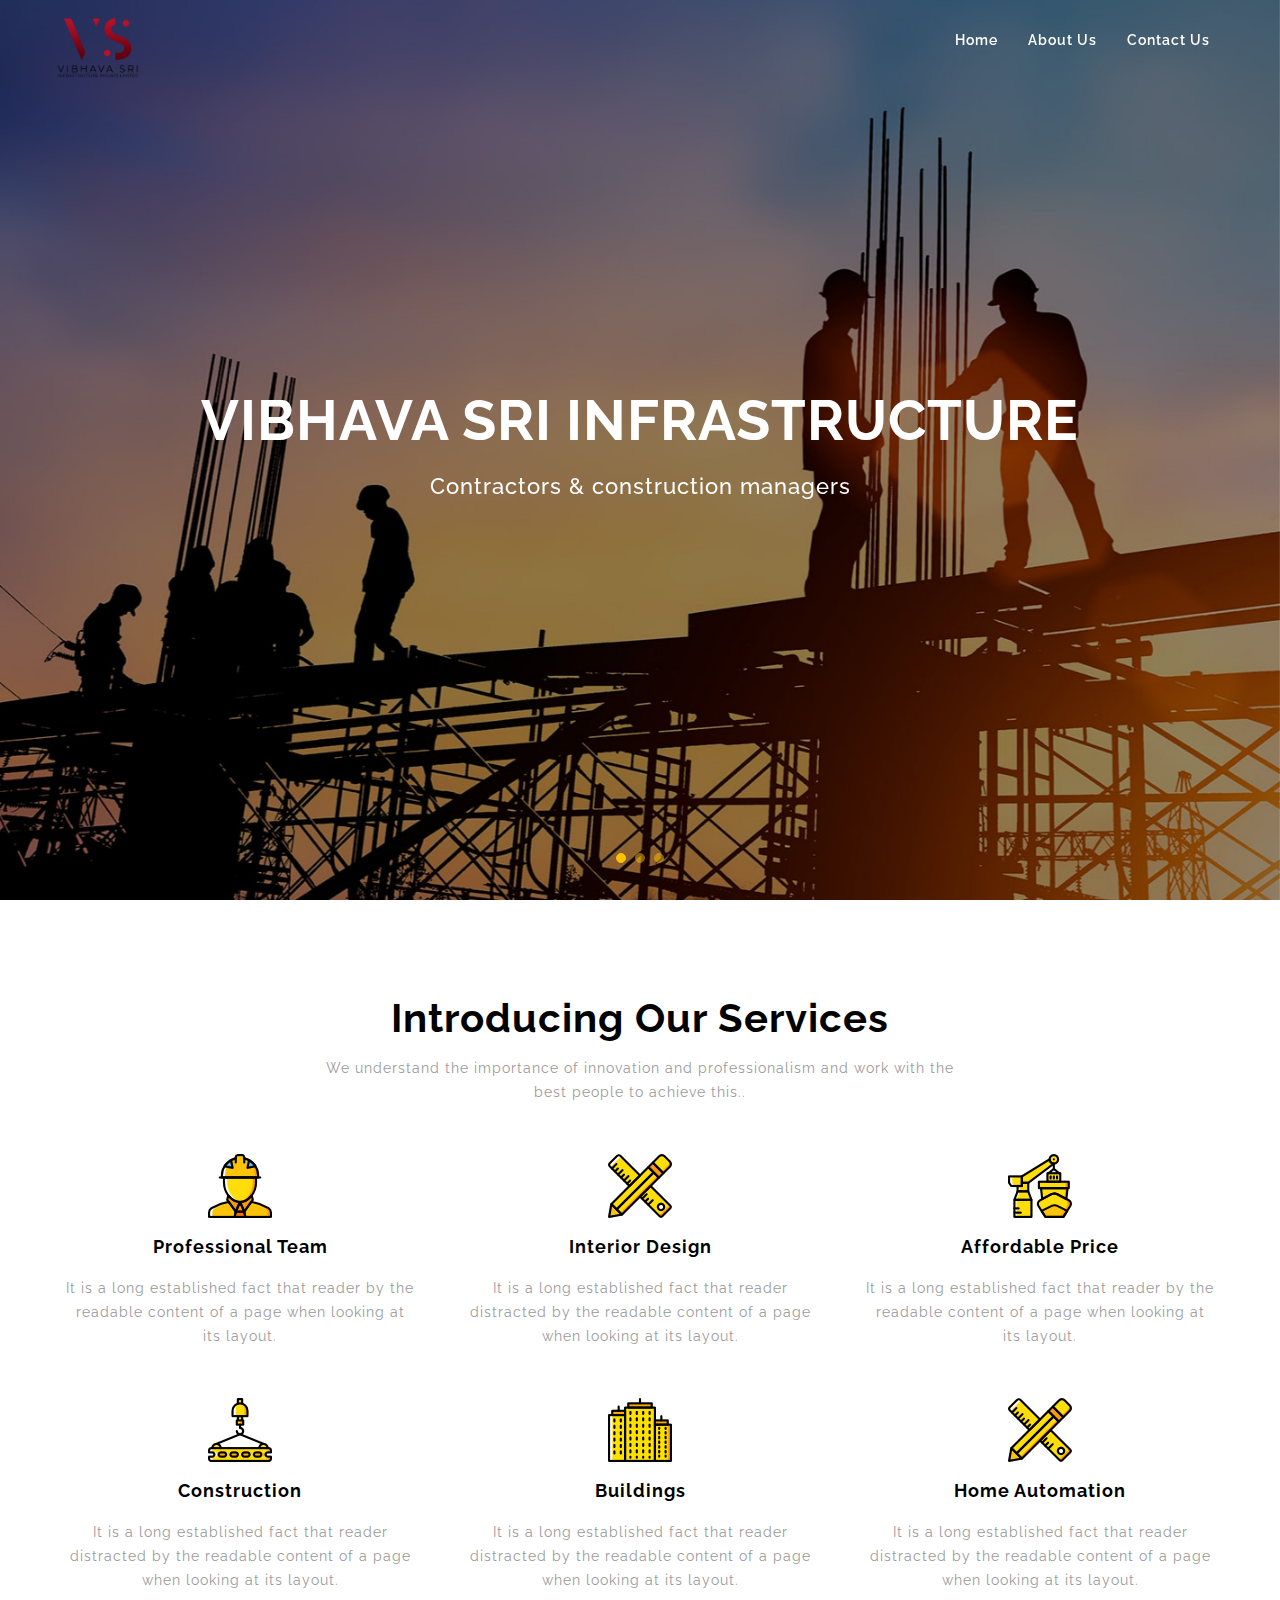
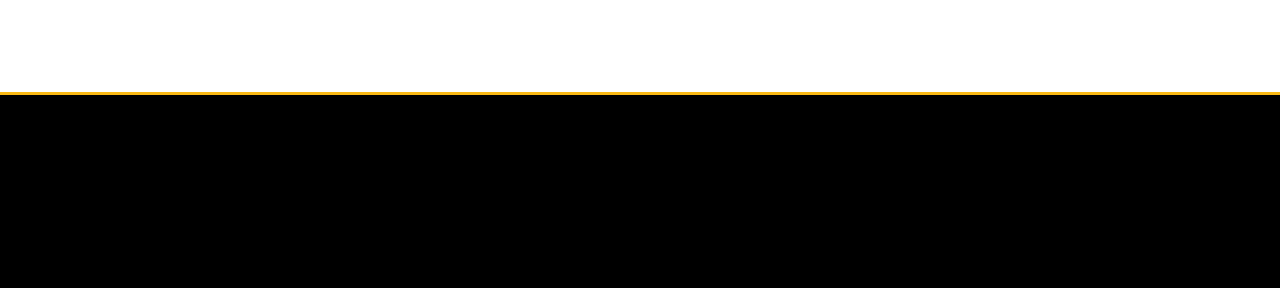
<file: pro/index.html>
<!DOCTYPE html>
<!--[if (gte IE 9)|!(IE)]><!-->
<html lang="en">
<!--<![endif]-->


<!-- Mirrored from html.lionode.com/civil-engineer/index.html by HTTrack Website Copier/3.x [XR&CO'2014], Wed, 05 Feb 2020 07:18:53 GMT -->
<head>
  <!-- =====  BASIC PAGE NEEDS  ===== -->
  <meta charset="utf-8">
  <title>Vibhava Sri Infrastructure</title>
  <!-- =====  SEO MATE  ===== -->
  <meta http-equiv="X-UA-Compatible" content="IE=edge" />
  <meta name="description" content="">
  <meta name="keywords" content="">
  <meta name="distribution" content="global">
  <meta name="revisit-after" content="2 Days">
  <meta name="robots" content="ALL">
  <meta name="rating" content="8 YEARS">
  <meta name="Language" content="en-us">
  <meta name="GOOGLEBOT" content="NOARCHIVE">
  <!-- =====  MOBILE SPECIFICATION  ===== -->
  <meta name="viewport" content="width=device-width, initial-scale=1, maximum-scale=1">
  <meta name="viewport" content="width=device-width">
  <!-- =====  CSS  ===== -->
  <link rel="stylesheet" type="text/css" href="css/font-awesome.min.css" />
  <link rel="stylesheet" type="text/css" href="css/bootstrap.css" />
  <link rel="stylesheet" type="text/css" href="css/style.css">
  <link rel="stylesheet" type="text/css" href="css/menu.css">
  <link rel="stylesheet" type="text/css" href="css/bootsnav.css" />
  <link rel="stylesheet" type="text/css" href="css/heroslider.css" />
  <link rel="stylesheet" type="text/css" href="css/magnific-popup.css">
  <link rel="stylesheet" type="text/css" href="css/animation.css">
  <link rel="stylesheet" type="text/css" href="css/animate.css">
  <link rel="stylesheet" type="text/css" href="css/owl.carousel.css">
  <link rel="shortcut icon" href="images/brand/vs1.png">
  <link rel="apple-touch-icon" href="images/apple-touch-icon.html">
  <link rel="apple-touch-icon" sizes="72x72" href="images/apple-touch-icon-72x72.html">
  <link rel="apple-touch-icon" sizes="114x114" href="images/apple-touch-icon-114x114.html">
</head>

<body id="home">
  <!-- =====  LODER  ===== -->
 
  <div class="wrapper">
    <!-- =====  HEADER START  ===== -->
    <header id="header">
      <!-- Start Navigation -->
      <nav class="navbar navbar-default navbar-fixed white no-background bootsnav">
       
        <div class="container">
          <!-- Start Header Navigation -->
          <div class="navbar-header">
            <button type="button" class="navbar-toggle" data-toggle="collapse" data-target="#navbar-menu">
              <i class="fa fa-bars"></i>
            </button>
            <a class="navbar-brand" href="index.html">
              <img src="images/brand/vs1.png" class="logo logo-display" alt="">
              <img src="images/brand/vs1.png" class="logo logo-scrolled" alt="">
            </a>
          </div>
          <!-- End Header Navigation -->
          <!-- Collect the nav links, forms, and other content for toggling -->
          <div class="collapse navbar-collapse" id="navbar-menu">
            <ul class="nav navbar-nav navbar-right" data-in="fadeInDown" data-out="fadeOutUp">
              <li class="active"><a href="index.html">Home</a></li>
              <li><a href="about.html">About Us</a></li>
                 <li> <a href='contact.html'>Contact Us</a></li>
                 
        </div>
      </nav>
      <!-- End Navigation -->
      <div class="clearfix"></div>
    </header>
    <!-- =====  HEADER END  ===== -->

    <!-- =====  BANNER STRAT  ===== -->
    <div class="banner">
      <div class="carousel fade-carousel slide" data-ride="carousel" data-interval="4000" id="bs-carousel">
        <!-- Indicators -->
        <ol class="carousel-indicators">
          <li data-target="#bs-carousel" data-slide-to="0" class="active"></li>
          <li data-target="#bs-carousel" data-slide-to="1"></li>
          <li data-target="#bs-carousel" data-slide-to="2"></li>
        </ol>
        <!-- Wrapper for slides -->
        <div class="carousel-inner">
          <div class="item slides active">
            <div class="slide-1"></div>
            <div class="hero">
              <div>
                <h1 class="light">VIBHAVA SRI INFRASTRUCTURE</h1>
                <h3 class="mt_30 light">Contractors & construction managers </h3>
              </div>
              <!-- <button class="custom-btn btn-12 light mt_30">See Our Recent Projects</button> -->
            </div>
          </div>
          <div class="item slides">
            <div class="slide-2"></div>
            <div class="hero">
              <div>
                <h1 class="light">VIBHAVA SRI INFRASTRUCTURE</h1>
                <h3 class="mt_30 light">Interior Design & Home Automation</h3>
              </div>
              <!-- <button class="custom-btn btn-12 light mt_30">See Our Recent Projects</button> -->
            </div>
          </div>
          <div class="item slides">
            <div class="slide-3"></div>
            <div class="hero">
              <div>
                <h1 class="light">VIBHAVA SRI INFRASTRUCTURE</h1>
                <h3 class="mt_30 light">BUILD THE FUTURE</h3>
              </div>
              <!-- <button class="custom-btn btn-12 light mt_30">See Our Recent Projects</button> -->
            </div>
          </div>
        </div>
      </div>
    </div>
    <!-- =====  BANNER END  ===== -->
    <!-- =====  SERVICES STRAT  ===== -->
    <section id="service" class="pt_100 pb_50">
      <div class="container text-center">
        <div class="row">
          <div class="col-md-12">
            <div class="heading-part ">
              <h2 class="main_title mb_20">Introducing Our Services</h2>
              <p class="mb_50">We understand the importance of innovation and professionalism and work with the best people to achieve this..</p>
            </div>
          </div>
        </div>
        <!-- Services  -->
        <div class="row">
          <div class="col-md-4 col-xs-6 mb_50">
            <div class="service">
              <div class="icon-top"><img src="images/serviceicon/service-1.png" alt="#"></div>
              <h4 class="text-bold mtb_20">Professional Team</h4>
              <p>It is a long established fact that reader  by the readable content of a page when looking at its layout.</p>
            </div>
          </div>
          <div class="col-md-4 col-xs-6 mb_50">
            <div class="service">
              <div class="icon-top"><img src="images/serviceicon/service-6.png" alt="#"></div>
              <h4 class="text-bold mtb_20">Interior Design</h4>
              <p>It is a long established fact that reader distracted by the readable content of a page when looking at its layout.</p>
            </div>
          </div>
          <div class="col-md-4 col-xs-6 mb_50">
            <div class="service">
              <div class="icon-top"><img src="images/serviceicon/service-3.png" alt="#"></div>
              <h4 class="text-bold mtb_20">Affordable Price</h4>
              <p>It is a long established fact that reader by the readable content of a page when looking at its layout.</p>
            </div>
          </div>
          <div class="col-md-4 col-xs-6 mb_50">
            <div class="service">
              <div class="icon-top"><img src="images/serviceicon/service-4.png" alt="#"></div>
              <h4 class="text-bold mtb_20">Construction </h4>
              <p>It is a long established fact that reader distracted by the readable content of a page when looking at its layout.</p>
            </div>
          </div>
          <div class="col-md-4 col-xs-6 mb_50">
            <div class="service">
              <div class="icon-top"><img src="images/serviceicon/service-5.png" alt="#"></div>
              <h4 class="text-bold mtb_20">Buildings </h4>
              <p>It is a long established fact that reader distracted by the readable content of a page when looking at its layout.</p>
            </div>
          </div>
          <div class="col-md-4 col-xs-6 mb_50">
            <div class="service">
              <div class="icon-top"><img src="images/serviceicon/service-6.png" alt="#"></div>
              <h4 class="text-bold mtb_20">Home Automation</h4>
              <p>It is a long established fact that reader distracted by the readable content of a page when looking at its layout.</p>
            </div>
          </div>
        </div>
        <!-- Services -->
      </div>
    </section>
    <!-- =====  SERVICES END  ===== -->
      <!-- =====  FOOTER START  ===== -->
    <div id="contact" class="footer ptb_100">
      <div class="container">
        <div class="row">
          <div class="col-md-3 mtb_40 text-left wow fadeInUp" data-wow-delay=".2s">
            
          </div>
          <div class="col-md-6 wow fadeInUp" data-wow-delay=".4s">
            <div class="footer-logo mt_20 mb_20"> <a href="index.html"> <img src="images/brand/vs1.png" alt="Civil Engineer"> </a> </div>
            <div class="footer-link">
              <ul>
                <li><a href="index.html">Home </a></li>
                <li><a href="about.html">About us</a></li>
                <li><a href="contact.html">Contact</a></li>
              </ul>
            </div>
            <div class="copyright-part mtb_10">@ 2020 All Rights Reserved Vibhava Sri Infrastructure</div>
          </div>
        </div>
      </div>
    </div>
    <!-- =====  FOOTER END  ===== -->

  <!-- =====  WRAPPER END  ===== -->
  <!-- =====  SCRIPT START  ===== -->




  <script src="js/jQuery_v3.1.1.min.js"></script>
  <script src="js/owl.carousel.min.js"></script>
  <script src="js/jquery.magnific-popup.js"></script>
  <script src="js/isotope.pkgd.min.js"></script>
  <script src="js/menu.js"></script>
  <script src="js/custom.js"></script>
  <script src="js/wow.js"></script>
  <script src="js/parallax.js"></script>
  <script src="js/circle-progress.js"></script>
  <script src="js/circle-examples.js"></script>
  <script src="js/jquery.easeScroll.js"></script>
  <script src="js/bootstrap.min.js"></script>
  <script src="js/bootsnav.js"></script>


  <script>
  $("html").easeScroll();
  // Add scrollspy to <body>
  $('body').scrollspy({ target: '#menu' })
  $("#menu ul li a[href^='#']").on('click', function(e) {
    // prevent default anchor click behavior
    e.preventDefault();
    // store hash
    var hash = this.hash;
    // animate
    $('html, body').animate({
      scrollTop: $(hash).offset().top
    }, 1500, function() {
      // when done, add hash to url
      // (default click behaviour)
      window.location.hash = hash;
    });
  });
  </script>
  <!-- =====  SCRIPT END  ===== -->
</body>


<!-- Mirrored from html.lionode.com/civil-engineer/index.html by HTTrack Website Copier/3.x [XR&CO'2014], Wed, 05 Feb 2020 07:22:13 GMT -->
</html>
</file>
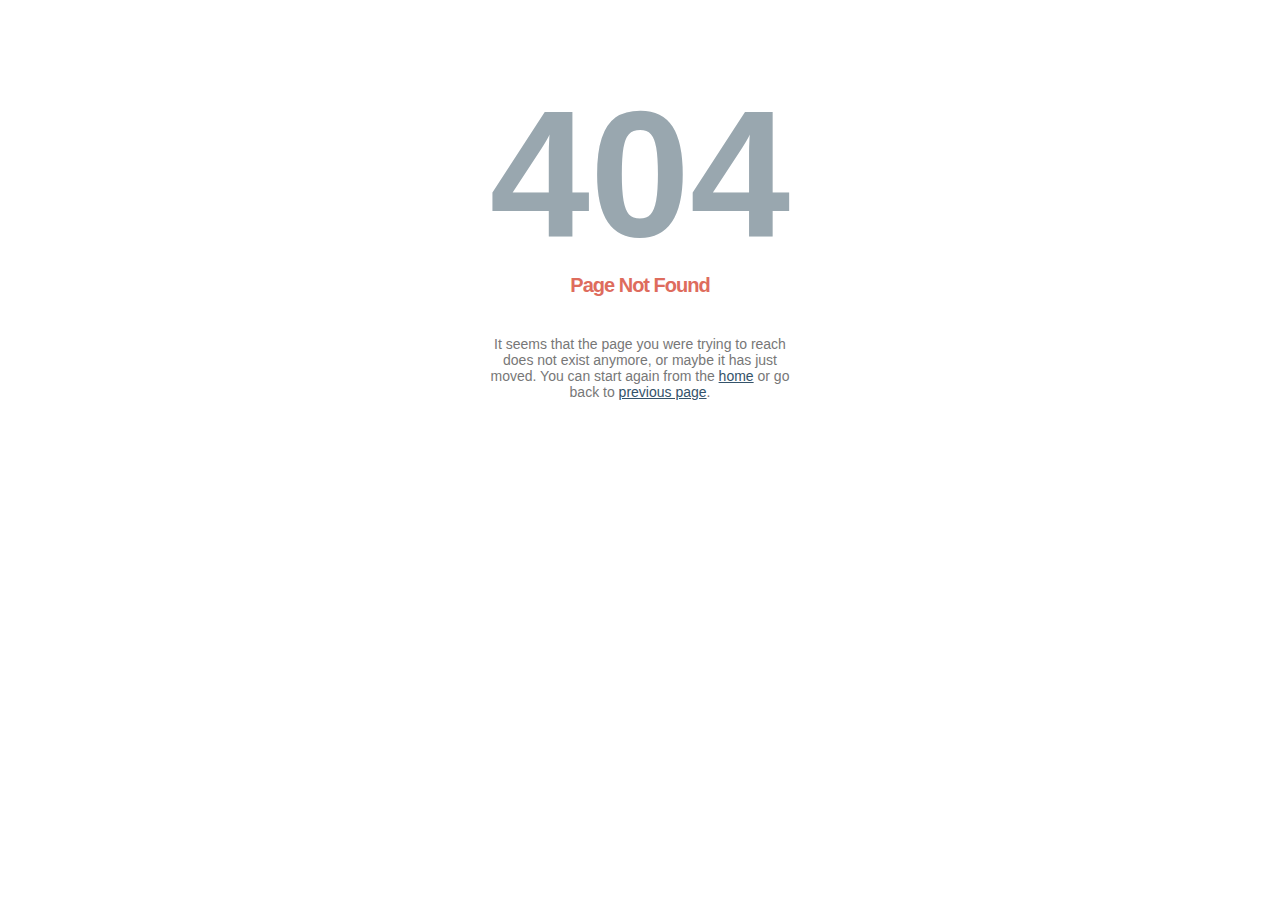
<file: pro/css/mejs-controls.html>
<!DOCTYPE html PUBLIC "-//W3C//DTD XHTML 1.0 Strict//EN" "http://www.w3.org/TR/xhtml1/DTD/xhtml1-strict.dtd">
<html xmlns="http://www.w3.org/1999/xhtml" xml:lang="en" lang="en"><head>
    <title>404 &mdash; Not Found</title>
    <meta http-equiv="Content-Type" content="text/html; charset=UTF-8"/>
    <meta name="description" content="Sorry, page not found"/>
    <style type="text/css">
        body {font-size:14px; color:#777777; font-family:arial; text-align:center;}
        h1 {font-size:180px; color:#99A7AF; margin: 70px 0 0 0;}
        h2 {color: #DE6C5D; font-family: arial; font-size: 20px; font-weight: bold; letter-spacing: -1px; margin: -3px 0 39px;}
        p {width:320px; text-align:center; margin-left:auto;margin-right:auto; margin-top: 30px }
        div {width:320px; text-align:center; margin-left:auto;margin-right:auto;}
        a:link {color: #34536A;}
        a:visited {color: #34536A;}
        a:active {color: #34536A;}
        a:hover {color: #34536A;}
    </style>
</head>

<body>
    
    <h1>404</h1>
    <h2>Page Not Found</h2>
    <div>
        It seems that the page you were trying to reach does not exist anymore, or maybe it has just moved.
        You can start again from the <a href="#">home</a> or go back to <a href="javascript:%20history.go(-1)">previous page</a>.
    </div>
</body>
</html>
</file>
<file: pro/css/menu.css>
/*
Navbar Adjusment
=========================== */
/* Navbar Atribute ------*/
.attr-nav > ul > li > a{
    padding: 28px 15px;
}

ul.cart-list > li.total > .btn{
    border-bottom: solid 1px #cfcfcf !important;
    color: #fff !important;
    padding: 10px 15px;
}

@media (min-width: 1024px) {
    /* Navbar General ------*/
    nav.navbar ul.nav > li > a{
        padding: 30px 15px;
        font-weight: 600;
    }
    
    nav.navbar .navbar-brand{
        margin-top: 0;
    }
    
    nav.navbar .navbar-brand img.logo{
        width: 86px;
    }

    nav.navbar .navbar-brand{
        margin-top: 0;
    }
    
    nav.navbar li.dropdown ul.dropdown-menu{
        border-top: solid 5px;
    }
    
    /* Navbar Center ------*/
    nav.navbar-center .navbar-brand{
        margin: 0 !important;
    }
    
    /* Navbar Brand Top ------*/
    nav.navbar-brand-top .navbar-brand{
        margin: 10px !important;
    }
    
    /* Navbar Full ------*/
    nav.navbar-full .navbar-brand{
        position: relative;
        top: -15px;
    }
    
    /* Navbar Sidebar ------*/
    nav.navbar-sidebar ul.nav,
    nav.navbar-sidebar .navbar-brand{
        margin-bottom: 50px;
    }
    
    nav.navbar-sidebar ul.nav > li > a{
        padding: 10px 15px;
        font-weight: bold;
    }
    
    /* Navbar Transparent & Fixed ------*/
    nav.navbar.bootsnav.navbar-transparent.white{
        background-color: rgba(255,255,255,0.3);
        border-bottom: solid 1px #bbb;
    }
    
    nav.navbar.navbar-inverse.bootsnav.navbar-transparent.dark,
    nav.navbar.bootsnav.navbar-transparent.dark{
        background-color: rgba(0,0,0,0.3);
        border-bottom: solid 1px #555;
    }
    
    nav.navbar.bootsnav.navbar-transparent.white .attr-nav{
        border-left: solid 1px #bbb;
    }
    
    nav.navbar.navbar-inverse.bootsnav.navbar-transparent.dark .attr-nav,
    nav.navbar.bootsnav.navbar-transparent.dark .attr-nav{
        border-left: solid 1px #555;
    }
    
    nav.navbar.bootsnav.no-background.white .attr-nav > ul > li > a,
    nav.navbar.bootsnav.navbar-transparent.white .attr-nav > ul > li > a,
    nav.navbar.bootsnav.navbar-transparent.white ul.nav > li > a,
    nav.navbar.bootsnav.no-background.white ul.nav > li > a{
        color: #fff;
    }
    
    nav.navbar.bootsnav.navbar-transparent.dark .attr-nav > ul > li > a,
    nav.navbar.bootsnav.navbar-transparent.dark ul.nav > li > a{
        color: #eee;
    }
}

@media (max-width: 992px) {
    /* Navbar General ------*/
    nav.navbar .navbar-brand{
        margin-top: 0;
        position: relative;
        top: -2px;
    }
    
    nav.navbar .navbar-brand img.logo{
        width: 60px;
        display: block;
    }
    
    .attr-nav > ul > li > a{
        padding: 16px 15px 15px;
    }
    
    /* Navbar Mobile slide ------*/
    nav.navbar.navbar-mobile ul.nav > li > a{
        padding: 15px 15px;
    }
    
    nav.navbar.navbar-mobile ul.nav ul.dropdown-menu > li > a{
        padding-right: 15px !important;
        padding-top: 15px !important;
        padding-bottom: 15px !important;
    }
    
    nav.navbar.navbar-mobile ul.nav ul.dropdown-menu .col-menu .title{
        padding-right: 30px !important;
        padding-top: 13px !important;
        padding-bottom: 13px !important;
    }
    
    nav.navbar.navbar-mobile ul.nav ul.dropdown-menu .col-menu ul.menu-col li a{
        padding-top: 13px !important;
        padding-bottom: 13px !important;
    }
    
    /* Navbar Full ------*/
     nav.navbar-full .navbar-brand{
        top: 0;
        padding-top: 10px;
    }
}

/* Navbar Inverse
=================================*/
nav.navbar.navbar-inverse{
    background-color: #222;
    border-bottom: solid 1px #303030;
}

nav.navbar.navbar-inverse ul.cart-list > li.total > .btn{
    border-bottom: solid 1px #222 !important;
}

nav.navbar.navbar-inverse ul.cart-list > li.total .pull-right{
    color: #fff;
}

nav.navbar.navbar-inverse.megamenu ul.dropdown-menu.megamenu-content .content ul.menu-col li a,
nav.navbar.navbar-inverse ul.nav > li > a{
    color: #eee;
}

nav.navbar.navbar-inverse ul.nav > li.dropdown > a{
    background-color: #222;
}

nav.navbar.navbar-inverse li.dropdown ul.dropdown-menu > li > a{
    color: #999;
}

nav.navbar.navbar-inverse ul.nav .dropdown-menu h1,
nav.navbar.navbar-inverse ul.nav .dropdown-menu h2,
nav.navbar.navbar-inverse ul.nav .dropdown-menu h3,
nav.navbar.navbar-inverse ul.nav .dropdown-menu h4,
nav.navbar.navbar-inverse ul.nav .dropdown-menu h5,
nav.navbar.navbar-inverse ul.nav .dropdown-menu h6{
    color: #fff;
}

nav.navbar.navbar-inverse .form-control{
    background-color: #333;
    border-color: #303030;
    color: #fff;
}

nav.navbar.navbar-inverse .attr-nav > ul > li > a{
    color: #eee;
}

nav.navbar.navbar-inverse .attr-nav > ul > li.dropdown ul.dropdown-menu{
    background-color: #222;
    border-left: solid 1px #303030;
    border-bottom: solid 1px #303030;
    border-right: solid 1px #303030;
}

nav.navbar.navbar-inverse ul.cart-list > li{
    border-bottom: solid 1px #303030;
    color: #eee;
}

nav.navbar.navbar-inverse ul.cart-list > li img{
    border: solid 1px #303030;
}

nav.navbar.navbar-inverse ul.cart-list > li.total{
    background-color: #333;
}

nav.navbar.navbar-inverse .share ul > li > a{
    background-color: #555;
}

nav.navbar.navbar-inverse .dropdown-tabs .tab-menu{
    border-right: solid 1px #303030;
}

nav.navbar.navbar-inverse .dropdown-tabs .tab-menu > ul > li > a{
    border-bottom: solid 1px #303030;
}

nav.navbar.navbar-inverse .dropdown-tabs .tab-content{
    border-left: solid 1px #303030;
}

nav.navbar.navbar-inverse .dropdown-tabs .tab-menu > ul > li > a:hover,
nav.navbar.navbar-inverse .dropdown-tabs .tab-menu > ul > li > a:focus,
nav.navbar.navbar-inverse .dropdown-tabs .tab-menu > ul > li.active > a{
    background-color: #333 !important;
}

nav.navbar-inverse.navbar-full ul.nav > li > a{
    border:none;
}

nav.navbar-inverse.navbar-full .navbar-collapse .wrap-full-menu{
    background-color: #222;
}

nav.navbar-inverse.navbar-full .navbar-toggle{
    background-color: #222 !important;
    color: #6f6f6f;
}

@media (min-width: 1024px) {
    nav.navbar.navbar-inverse ul.nav .dropdown-menu{
        background-color: #222 !important;
        border-left: solid 1px #303030 !important;
        border-bottom: solid 1px #303030 !important;
        border-right: solid 1px #303030 !important;
    }

    nav.navbar.navbar-inverse li.dropdown ul.dropdown-menu > li > a{
        border-bottom: solid 1px #303030;
    }
    
    nav.navbar.navbar-inverse ul.dropdown-menu.megamenu-content .col-menu{
        border-left: solid 1px #303030;
        border-right: solid 1px #303030;
    }
    
    nav.navbar.navbar-inverse.navbar-transparent.dark{
        background-color: rgba(0,0,0,0.3);
        border-bottom: solid 1px #999;
    }
    
    nav.navbar.navbar-inverse.navbar-transparent.dark .attr-nav{
        border-left: solid 1px #999;
    }
    
    nav.navbar.navbar-inverse.no-background.white .attr-nav > ul > li > a,
    nav.navbar.navbar-inverse.navbar-transparent.dark .attr-nav > ul > li > a,
    nav.navbar.navbar-inverse.navbar-transparent.dark ul.nav > li > a,
    nav.navbar.navbar-inverse.no-background.white ul.nav > li > a{
        color: #fff;
    }
    
    nav.navbar.navbar-inverse.no-background.dark .attr-nav > ul > li > a,
    nav.navbar.navbar-inverse.no-background.dark .attr-nav > ul > li > a,
    nav.navbar.navbar-inverse.no-background.dark ul.nav > li > a,
    nav.navbar.navbar-inverse.no-background.dark ul.nav > li > a{
        color: #3f3f3f;
    }
}
@media (max-width: 992px)  {
    nav.navbar.navbar-inverse .navbar-toggle{
        color: #eee;
        background-color: #222 !important;
    }
    
    nav.navbar.navbar-inverse .navbar-nav > li > a{
        border-top: solid 1px #303030;
        border-bottom: solid 1px #303030;
    }
    
    nav.navbar.navbar-inverse ul.nav li.dropdown ul.dropdown-menu  > li > a{
        color: #999;
        border-bottom: solid 1px #303030;
    }
    
    nav.navbar.navbar-inverse .dropdown .megamenu-content .col-menu .title{
        border-bottom: solid 1px #303030;
        color: #eee;
    }
    
    nav.navbar.navbar-inverse .dropdown .megamenu-content .col-menu ul > li > a{
        border-bottom: solid 1px #303030;
        color: #999 !important;
    }
    
    nav.navbar.navbar-inverse .dropdown .megamenu-content .col-menu.on:last-child .title{
        border-bottom: solid 1px #303030;
    }
    
    nav.navbar.navbar-inverse .dropdown-tabs .tab-menu > ul{
        border-top: solid 1px #303030;
    }
    
    nav.navbar.navbar-inverse.navbar-mobile .navbar-collapse{
        background-color: #222;
    }
}

@media (max-width: 767px)  {
    nav.navbar.navbar-inverse.navbar-mobile ul.nav{
        border-top: solid 1px #222;
    }
}

/*
Color
=========================== */
nav.navbar.bootsnav ul.dropdown-menu.megamenu-content .content ul.menu-col li a:hover,
.side .widget ul.link li a:hover,
.side .widget ul.link li a:focus,
.check-list li:before,
ul.cart-list > li > h6 > a,
.attr-nav > ul > li > a:hover,
.attr-nav > ul > li > a:focus,
nav.navbar-sidebar ul.nav li.dropdown.on > a,
nav.navbar-sidebar .dropdown .megamenu-content .col-menu.on .title,
nav.navbar-sidebar ul.nav li.dropdown ul.dropdown-menu li a:hover,
nav.navbar ul.nav li.dropdown.on > a,
nav.navbar.navbar-inverse ul.nav li.dropdown.on > a,
nav.navbar-sidebar ul.nav li.dropdown.on ul.dropdown-menu li.dropdown.on > a,
nav.navbar .dropdown .megamenu-content .col-menu.on .title,
nav.navbar ul.nav > li > a:hover,
nav.navbar ul.nav > li.active > a:hover,
nav.navbar ul.nav li.active > a,
nav.navbar li.dropdown ul.dropdown-menu > li a:hover{
    color: #fab915;
}

nav.navbar.navbar-transparent ul.nav > li > a:hover,
nav.navbar.no-background ul.nav > li > a:hover,
nav.navbar ul.nav li.scroll.active > a,
nav.navbar.navbar-dark ul.nav li.dropdown ul.dropdown-menu  > li > a:hover,
nav.navbar ul.nav li.dropdown.on > a,
nav.navbar-dark ul.nav li.dropdown.on > a{
    color: #fab915 !important;
}

@media(max-width:920px){
    nav.navbar .dropdown .megamenu-content .col-menu ul > li > a:hover,
    nav.navbar.navbar-dark .dropdown .megamenu-content .col-menu .title:hover{
        color: #fab915 !important;
    }
}

/*
Border
=========================== */
ul.cart-list > li.total > .btn{
    border:none;
}

nav.navbar li.dropdown ul.dropdown-menu{
    border-top-color: #fab915 !important;
}

/*
Background
=========================== */
ul.cart-list > li.total > .btn,
.attr-nav > ul > li > a span.badge,
nav.navbar .share ul > li > a:hover,
nav.navbar .share ul > li > a:focus{
    background-color: #fab915;
}

ul.cart-list > li.total > .btn:hover,
ul.cart-list > li.total > .btn:focus{
    background-color: #000 !important;
}
</file>
<file: pro/css/heroslider.css>
/*
Fade content bs-carousel with hero headers
Code snippet by maridlcrmn (Follow me on Twitter @maridlcrmn) for Bootsnipp.com
Image credits: unsplash.com
*/

/********************************/
/*       Fade Bs-carousel       */
/********************************/
.fade-carousel {
    position: relative;
    height: 100vh;
}
.fade-carousel .carousel-inner .item {
    height: 100vh;
}
.fade-carousel .carousel-indicators > li {
    margin: 0 2px;
    background-color: #FFC107;
    border-color: #FFC107;
    opacity: .5;
}
.fade-carousel .carousel-indicators > li.active {
  width: 10px;
  height: 10px;
  opacity: 1;
}

/********************************/
/*          Hero Headers        */
/********************************/
.hero {
    position: absolute;
    top: 50%;
    left: 50%;
    z-index: 3;
    color: #fff;
    text-align: center;
    /* text-shadow: 1px 1px 0 rgba(0,0,0,.75); */
      -webkit-transform: translate3d(-50%,-50%,0);
         -moz-transform: translate3d(-50%,-50%,0);
          -ms-transform: translate3d(-50%,-50%,0);
           -o-transform: translate3d(-50%,-50%,0);
              transform: translate3d(-50%,-50%,0);
}
.hero h1 {
    font-size: 4em;    
    font-weight: bold;
    margin: 0;
    padding: 0;
}

.fade-carousel .carousel-inner .item .hero {
    opacity: 0;
    -webkit-transition: 2s all ease-in-out .1s;
       -moz-transition: 2s all ease-in-out .1s; 
        -ms-transition: 2s all ease-in-out .1s; 
         -o-transition: 2s all ease-in-out .1s; 
            transition: 2s all ease-in-out .1s; 
}
.fade-carousel .carousel-inner .item.active .hero {
    opacity: 1;
    -webkit-transition: 2s all ease-in-out .1s;
       -moz-transition: 2s all ease-in-out .1s; 
        -ms-transition: 2s all ease-in-out .1s; 
         -o-transition: 2s all ease-in-out .1s; 
            transition: 2s all ease-in-out .1s;    
}

/********************************/
/*            Overlay           */
/********************************/
.overlay {
    position: absolute;
    width: 100%;
    height: 100%;
    z-index: 2;
    background-color: #080d15;
    opacity: .7;
}

/********************************/
/*          Custom Buttons      */
/********************************/
.btn.btn-lg {padding: 10px 40px;}
.btn.btn-hero,
.btn.btn-hero:hover,
.btn.btn-hero:focus {
    color: #f5f5f5;
    background-color: #1abc9c;
    border-color: #1abc9c;
    outline: none;
    margin: 20px auto;
}

/********************************/
/*       Slides backgrounds     */
/********************************/
.fade-carousel .slides .slide-1, 
.fade-carousel .slides .slide-2,
.fade-carousel .slides .slide-3 {
  height: 100vh;
  background-size: cover;
  background-position: center center;
  background-repeat: no-repeat;
}
.fade-carousel .slides .slide-1 {
  background-image: url(../images/mainbanner01.jpg); 
}
.fade-carousel .slides .slide-2 {
  background-image: url(../images/mainbanner02.jpg);
}
.fade-carousel .slides .slide-3 {
  background-image: url(../images/mainbanner03.jpg);
}

/********************************/
/*          Media Queries       */
/********************************/
@media screen and (min-width: 980px){
    .hero { width: 980px; }    
}
@media screen and (max-width: 980px){
    .hero h1 { font-size: 3em; }    
}
@media screen and (max-width: 640px){
    .hero h1 { font-size: 2em; }    
}
</file>
<file: pro/css/style.css>
/* -----  Google Font  -----*/
@import url('https://fonts.googleapis.com/css?family=Raleway:400,600,700,800,900');
@import url("ionicons.min.css");


/* =====  INDEX OF STYLES ===== */
/*

===== BASIC STYLE =====
  + General 
  + Typography   
  + Spacing    
  + Button
  + Elements
  + Accordions
  + Tabs
  + Input
         
      
===== HEADER ===== 
  + Header
  + Navbar

===== CONTANT =====
  + Banner
  + Breadcrumb
  + Portfolio
  + Blog
  + Client
  + About Us Page
  + Team
  + pricing
  + Contact Us
  + Shop
  

===== FOOTER =====


*/

/* =====  GENERAL STYLE =====*/

body, html {
	height: 100%;
	margin: 0;
	padding: 0;
}
body {
	line-height: 24px;
	color: #999;
	font-size: 14px;
	font-family: 'Raleway', sans-serif;
	font-weight: 400;
	letter-spacing: 1px;
}

.loder {
	position: fixed;
	left: 0px;
	top: 0px;
	width: 100%;
	height: 100%;
	z-index: 9999;
	background: url(../images/loder.gif) center no-repeat #fff;
}

::-moz-selection {
 background-color: #1A1A1A;
 color: #FFF;
}
::selection {
	background-color: #1A1A1A;
	color: #FFF;
}
img {
	height: auto;
	max-width: 100%;
	border: none;
	outline: none;
	transition: all 0.4s ease 0s;
	-moz-transition: all 0.4s ease 0s;
	-webkit-transition: all 0.4s ease 0s;
	-o-transition: all 0.4s ease 0s;
}
ul li {
	list-style: none;
}
br {
	font-size: 0;
	line-height: 0;
}
hr {
	margin-bottom: 0px;
	margin-top: 0px;
	border-top: 1px solid #000;
	border-bottom: none;
	border-left: none;
	border-right: none;
}
.shop-detail hr {
	border-top: 1px solid #ccc;
}
ul {
	list-style: none;
	padding-left: 0px;
	margin-bottom: 0;
}
.bg-gray {
	background: #f7f7f7;
}
.bg-dark-gray {
	background: #ededed;
}
.bg-dark {
	background: #000000;
	color: #fff;
}
.bg-dark-90 {
	background:#1a1a1a;
	color: #fff;
}
.bg-light {
	background: #ffffff;
}
.left {
	float: left;
}
.right {
	float: right;
}
.light {
	color: #fff;
}
.text-left {
	text-align: left;
}
.text-right {
	text-align: right;
}
.dark {
	color: #000;
}
.yellow{
	color: #fab915;
}
.text-yellow{
	color: #fab915;
}
.text-bold{
	font-weight: bold;
}
.bg-yellow{
	background: #fab915;
}
.service {
    padding: 0 10px;
}
/* =====  TYPOGRAPHY =====*/
a {
	cursor: pointer;
	text-decoration: none;
	color: #999999;
	transition: all 0.25s ease 0s;
	-moz-transition: all 0.25s ease 0s;
	-webkit-transition: all 0.25s ease 0s;
	-o-transition: all 0.25s ease 0s;
}
a:hover, a:focus {
	color: #fab915;
	text-decoration: none;
	transition: all 0.25s ease 0s;
	-moz-transition: all 0.25s ease 0s;
	-webkit-transition: all 0.25s ease 0s;
	-o-transition: all 0.25s ease 0s;
}
a, a:focus, a:active, a:link, img {
	outline: none;
	text-decoration: none;
}
p {
	margin: 0;
	padding: 0;
}
h1, h2, h3, h4, h5, h6, h1 a, h2 a, h3 a, h4 a, h5 a, h6 a {
	color: #000;
	font-family: 'Raleway', sans-serif;
	margin-top: 0px;
	margin-bottom: 0px;
}
h1 {
	font-size: 36px;
	line-height: 42px;
}
h2 {
	font-size: 30px;
	line-height: 36px;
}
h3 {
	font-size: 22px;
	line-height: 30px;
}
h4 {
	font-size: 18px;
	line-height: 18px;
}
h5 {
	font-size: 16px;
	line-height: 16px;
}
h6 {
	font-size: 14px;
	line-height: 22px;
}
.uppr {
	text-transform: uppercase;
}
.lower {
	text-transform: lowercase;
}
.capitalize {
	text-transform: capitalize;
}
/* =====  SPACING =====*/

.box {
	padding: 0 15px;
}
.box-holder {
    margin-left: 15px;
    margin-right: 15px;
}
.no-space {
	padding: 0;
	margin: 0;
}
.no-margin {
	margin: 0;
}
/* =====  margin top  ===== */

.mtblr_20 {
	margin: 20px;
}
.mt_0 {
	margin-top: 0;
}
.mt_10 {
	margin-top: 10px;
}
.mt_20 {
	margin-top: 20px;
}
.mt_30 {
	margin-top: 30px;
}
.mt_40 {
	margin-top: 40px;
}
.mt_50 {
	margin-top: 50px;
}
.mt_60 {
	margin-top: 60px;
}
.mt_70 {
	margin-top: 70px;
}
.mt_80 {
	margin-top: 80px;
}
.mt_90 {
	margin-top: 90px;
}
.mt_100 {
	margin-top: 100px;
}
/* =====  margin bottom  ===== */

.mb_0 {
	margin-bottom: 0;
}
.mb_10 {
	margin-bottom: 10px;
}
.mb_20 {
	margin-bottom: 20px;
}
.mb_30 {
	margin-bottom: 30px;
}
.mb_40 {
	margin-bottom: 40px;
}
.mb_50 {
	margin-bottom: 50px;
}
.mb_60 {
	margin-bottom: 60px;
}
.mb_70 {
	margin-bottom: 70px;
}
.mb_80 {
	margin-bottom: 80px;
}
.mb_90 {
	margin-bottom: 90px;
}
.mb_100 {
	margin-bottom: 100px;
}
/* =====  margin top bottom ===== */
.mtb_10 {
	margin-top: 10px;
	margin-bottom: 10px;
}
.mtb_20 {
	margin-top: 20px;
	margin-bottom: 20px;
}
.mtb_30 {
	margin-top: 30px;
	margin-bottom: 30px;
}
.mtb_40 {
	margin-top: 40px;
	margin-bottom: 40px;
}
.mtb_50 {
	margin-top: 50px;
	margin-bottom: 50px;
}
.mtb_60 {
	margin-top: 60px;
	margin-bottom: 60px;
}
.mtb_70 {
	margin-top: 70px;
	margin-bottom: 70px;
}
.mtb_80 {
	margin-top: 80px;
	margin-bottom: 80px;
}
.mtb_90 {
	margin-top: 90px;
	margin-bottom: 90px;
}
.mtb_100 {
	margin-top: 100px;
	margin-bottom: 100px;
}
/* =====  padding  ===== */

.no-padding {
	padding: 0;
}
/* =====  padding top ===== */
.pt_10 {
	padding-top: 10px;
}
.pt_20 {
	padding-top: 20px;
}
.pt_30 {
	padding-top: 30px;
}
.pt_40 {
	padding-top: 40px;
}
.pt_50 {
	padding-top: 50px;
}
.pt_60 {
	padding-top: 60px;
}
.pt_70 {
	padding-top: 70px;
}
.pt_80 {
	padding-top: 80px;
}
.pt_90 {
	padding-top: 90px;
}
.pt_100 {
	padding-top: 100px;
}
/* =====  padding bottom ===== */
.pb_10 {
	padding-bottom: 10px;
}
.pb_20 {
	padding-bottom: 20px;
}
.pb_30 {
	padding-bottom: 30px;
}
.pb_40 {
	padding-bottom: 40px;
}
.pb_50 {
	padding-bottom: 50px;
}
.pb_60 {
	padding-bottom: 60px;
}
.pb_70 {
	padding-bottom: 70px;
}
.pb_80 {
	padding-bottom: 80px;
}
.pb_90 {
	padding-bottom: 90px;
}
.pb_100 {
	padding-bottom: 100px;
}
/* =====  padding top bottom ===== */
.ptb_10 {
	padding-top: 10px;
	padding-bottom: 10px;
}
.ptb_20 {
	padding-top: 20px;
	padding-bottom: 20px;
}
.ptb_30 {
	padding-top: 30px;
	padding-bottom: 30px;
}
.ptb_40 {
	padding-top: 40px;
	padding-bottom: 40px;
}
.ptb_50 {
	padding-top: 50px;
	padding-bottom: 50px;
}
.ptb_60 {
	padding-top: 60px;
	padding-bottom: 60px;
}
.ptb_70 {
	padding-top: 70px;
	padding-bottom: 70px;
}
.ptb_80 {
	padding-top: 80px;
	padding-bottom: 80px;
}
.ptb_90 {
	padding-top: 90px;
	padding-bottom: 90px;
}
.ptb_100 {
	padding-top: 20px;
	padding-bottom: 20px;
}
/* =====  button  =====*/
.btn {
	border-radius: 0;
	text-transform: uppercase;
}
.btn:hover, .btn:focus, .btn.focus {
	color: #999;
	text-decoration: none;
}
.btn-link {
	color: #000;
	border-bottom: 1px solid;
	padding: 0 0 10px;
	letter-spacing: 0;
}
.btn-link:hover, .btn-link:focus, .btn-link.light:hover, .btn-link.light:focus {
	text-decoration: none;
	border-bottom: 1px solid;
}
.btn-dark {
	background: #000 none repeat scroll 0 0;
	color: #fff;
}
.btn-light {
	background: #fff none repeat scroll 0 0;
	color: #000;
}
.btn-border {
	border: 1px solid;
	background-color: transparent;
}
.custom-btn {
  padding: 10px 40px;
  font-family: 'Roboto', sans-serif;
  font-weight: 500;
  background: transparent;
  outline: none !important;
  cursor: pointer;
  transition: all 0.3s ease;
  position: relative;
  display: inline-block;
  z-index: 0;
  color: #000;
}
/**** BTN No. 1 ****/
.btn-1 {border: 2px solid #000;}
.btn-1:hover {
  background: #000;
  color: #fff;
}
.btn-1:active {top: 2px;}
.btn-1.light {
  border: 2px solid #fff;
  color: #fff;
}
.btn-1.light:hover {
  background: #fff;
  color: #000 !important;
}

/**** BTN No. 2 ****/
.btn-2 {
  border: none;
  border-bottom: 2px solid #000;
  border-left: 2px solid #000;
}
.btn-2.light {
  border-bottom: 2px solid #fff;
  border-left: 2px solid #fff;
  color: #fff;
}
.btn-2:before, .btn-2:after {
  position: absolute;
  content: "";
  right: 0;
  top: 0;
  background: #000;
  transition: all 0.3s ease;
}
.btn-2.light:before, .btn-2.light:after {
  background: #fff;
  color: #fff;
}
.btn-2:before {
  height: 0%;
  width: 2px;
}
.btn-2:after {
  width: 0%;
  height: 2px;
}
.btn-2:hover:before {height: 100%;}
.btn-2:hover:after {width: 100%;}

/**** BTN No. 3 ****/
.btn-3 {
  line-height: 42px;
  padding: 0;
  border: none;
}
.btn-3 span {
  position: relative;
  display: block;
  width: 100%;
  height: 100%;  
  padding: 0 40px;
}
.btn-3:before, .btn-3:after {
  position: absolute;
  content: "";
  right: 0;
  top: 0;
  background: #000;
  transition: all 0.3s ease;
}
.btn-3.light {
  color: #fff;
}
.btn-3.light:before, .btn-3.light:after {
  background: #fff;
}
.btn-3:before {
  height: 0%;
  width: 2px;
}
.btn-3:after {
  width: 0%;
  height: 2px;
}
.btn-3:hover:before {height: 100%;}
.btn-3:hover:after {width: 100%;}
.btn-3 span:before, .btn-3 span:after {
  position: absolute;
  content: "";
  left: 0;
  bottom: 0;
  background: #000;
  transition: all 0.3s ease;
}
.btn-3.light span:before, .btn-3.light span:after {
  background: #fff;
}
.btn-3 span:before {
  width: 2px;
  height: 0%;
}
.btn-3 span:after {
  width: 0%;
  height: 2px;
}
.btn-3 span:hover:before {height: 100%;}
.btn-3 span:hover:after {width: 100%;}

/**** BTN No. 4 ****/
.btn-4 {
  line-height: 42px;
  padding: 0;
  border: none;
}
.btn-4 span {
  position: relative;
  display: block;
  width: 100%;
  height: 100%;
  padding: 0 40px;
}
.btn-4:before, .btn-4:after {
  position: absolute;
  content: "";
  right: 0;
  top: 0;
  background: #000;
  transition: all 0.3s ease;
}
.btn-4:before {
  height: 50%;
  width: 2px;
}
.btn-4:after {
  width: 20%;
  height: 2px;
}
.btn-4:hover:before {height: 100%;}
.btn-4:hover:after {width: 100%;}
.btn-4 span:before, .btn-4 span:after {
  position: absolute;
  content: "";
  left: 0;
  bottom: 0;
  background: #000;
  transition: all 0.3s ease;
}
.btn-4 span:before {
  width: 2px;
  height: 50%;
}
.btn-4 span:after {
  width: 20%;
  height: 2px;
}
.btn-4:hover span:before {height: 100%;}
.btn-4:hover span:after {width: 100%;}
.btn-4.light {
	color: #fff;
}
.btn-4.light:before, .btn-4.light:after {
	background: #fff;
}
.btn-4.light span:before, .btn-4.light span:after {
	background: #fff;
}

/**** BTN No. 5 ****/
.btn-5 {
  line-height: 42px;
  padding: 0;
  border: none;
}
.btn-5 span {
  position: relative;
  display: block;
  width: 100%;
  height: 100%;
  padding: 0 40px;
}
.btn-5:before, .btn-5:after {
  position: absolute;
  content: "";
  right: 0;
  bottom: 0;
  background: #000;
  transition: all 0.3s ease;
}
.btn-5:before {
  height: 50%;
  width: 2px;
}
.btn-5:after {
  width: 20%;
  height: 2px;
}
.btn-5:hover:before {height: 100%;}
.btn-5:hover:after {width: 100%;}
.btn-5 span:before, .btn-5 span:after {
  position: absolute;
  content: "";
  left: 0;
  top: 0;
  background: #000;
  transition: all 0.3s ease;
}
.btn-5 span:before {
  width: 2px;
  height: 50%;
}
.btn-5 span:after {
  width: 20%;
  height: 2px;
}
.btn-5 span:hover:before {height: 100%;}
.btn-5 span:hover:after {width: 100%;}
.btn-5.light {
	color: #fff;
}
.btn-5.light:before, .btn-5.light:after {
	background: #fff;
	color: #fff;
}
.btn-5.light span:before, .btn-5.light span:after {
	background: #fff;
}

/**** BTN No. 6 ****/
.btn-6 {
  line-height: 42px;
  padding: 0;
  border: none;
}
.btn-6 span {
  position: relative;
  display: block;
  width: 100%;
  height: 100%;
  padding: 0 40px;
}
.btn-6:before, .btn-6:after {
  position: absolute;
  content: "";
  height: 0%;
  width: 2px;
  background: #000;
}
.btn-6.light {
  color: #fff;
}
.btn-6.light:before, .btn-6.light:after {
  background: #fff;	
  color: #fff;
}
.btn-6:before {
  right: 0;
  top: 0;
  transition: all 0.1s ease;
}
.btn-6:after {
  left: 0;
  bottom: 0;
  transition: all 0.1s 0.2s ease;
}
.btn-6:hover:before {
  transition: all 0.1s 0.2s ease;
  height: 100%;
}
.btn-6:hover:after {
  transition: all 0.1s ease;
  height: 100%;
}
.btn-6 span:before, .btn-6 span:after {
  position: absolute;
  content: "";
  background: #000;
}
.btn-6.light span:before, .btn-6.light span:after {
  background: #fff;	
}
.btn-6 span:before {
  left: 0;
  top: 0;
  width: 0%;
  height: 2px;
  transition: all 0.1s 0.1s ease;
}
.btn-6 span:after {
  left: 0;
  bottom: 0;
  width: 100%;
  height: 2px;
}
.btn-6 span:hover:before {width: 100%;}

/**** BTN No. 7 ****/
.btn-7 {
  border: 2px solid #000;
  transition: all 0.3s ease;
}
.btn-7:before {
  position: absolute;
  content: ' ';
  z-index: -1;
  width: 25%;
  top: 50%;
  left: -15%;
  height: 2px;
  background: #000;
  transition: all 0.3s ease;
}
.btn-7:hover {
  background: #000;
  color: #fff;
  border-color: #000;
  padding-left: 30px;
  padding-right: 20px;
}
.btn-7:hover:before {left: -10%;}
.btn-7.light {
  border-color: #fff;
  color: #fff;
}
.btn-7.light:before {
  background: #fff;
}
.btn-7.light:hover {
  background: #fff;
  color: #000 !important;
  border-color: #fff;
}

/**** BTN No. 8 ****/
.btn-8 {
  padding-left: 30px;
  padding-right: 20px;
  border: 2px solid #000;
  transition: all 0.3s ease;
}
.btn-8:before {
  position: absolute;
  content: ' ';
  z-index: -1;
  width: 25%;
  top: 50%;
  left: -10%;
  height: 2px;
  background: #000;
  transition: all 0.3s ease;
}
.btn-8:hover {
  background: #000;
  color: #fff;
  border-color: transparent;
  padding-left: 25px;
  padding-right: 25px;
}
.btn-8:hover:before {left: -15%;}
.btn-8.light {
  border-color: #fff;
  color: #fff;
}
.btn-8.light:before {
  background: #fff;
}
.btn-8.light:hover {
  background: #fff;
  color: #000 !important;
  border-color: #fff;
}

/**** BTN No. 9 ****/
.btn-9 {
  border: 2px solid #000;
  transition: all 0.3s ease;
}
.btn-9:before, .btn-9:after {
  position: absolute;
  content: ' ';
  z-index: -1;
  width: 25%;
  top: 50%;
  height: 2px;
  background: #000;
  transition: all 0.3s ease;
}
.btn-9:before {left: -10%;}
.btn-9:after {right: -10%}
.btn-9:hover {
  background: #000;
  color: #fff;
}
.btn-9:hover:before {left: -15%;}
.btn-9:hover:after {right: -15%;}
.btn-9.light {
  border-color: #fff;
  color: #fff;
}
.btn-9.light:before, .btn-9.light:after {
  background: #fff;
}
.btn-9.light:hover {
  background: #fff;
  color: #000 !important;
}
/**** BTN No. 10 ****/
.btn-10 {
  border: 2px solid #000;
  transition: all 0.3s ease;
}
.btn-10:before, .btn-10:after {
  position: absolute;
  content: ' ';
  z-index: -1;
  width: 25%;
  top: 50%;
  height: 2px;
  background: #000;
  transition: all 0.3s ease;
}
.btn-10:before {left: -15%;}
.btn-10:after {right: -15%}
.btn-10:hover {
  background: #000;
  color: #fff;
}
.btn-10:hover:before {left: -10%;}
.btn-10:hover:after {right: -10%;}
.btn-10.light {
  border-color: #fff;
  color: #fff;
}
.btn-10.light:before, .btn-10.light:after {
  background: #fff;
}
.btn-10.light:hover {
  background: #fff;
  color: #000 !important;
}

/**** BTN No. 11 ****/
.btn-11 {
  border: 2px solid #000;
  transition: all 0.3s ease;
}
.btn-11:before, .btn-11:after {
  position: absolute;
  content: ' ';
  z-index: -1;
  width: 25%;
  top: 50%;
  height: 2px;
  background: #000;
  transition: all 0.3s ease;
}
.btn-11:before {left: -10%;}
.btn-11:after {right: -10%}
.btn-11:hover {
  background: #000;
  color: #fff;
}
.btn-11:hover:before {left: 0%;}
.btn-11:hover:after {right: 0%;}
.btn-11.light {
  border-color: #fff;
  color: #fff;
}
.btn-11.light:before, .btn-11.light:after {
  background: #fff;
}
.btn-11.light:hover {
  background: #fff;
  color: #000 !important;
}

/**** BTN No. 12 ****/
.btn-12 {
  border: 2px solid #000;
  z-index: 1;
}
.btn-12.light {
  border: 2px solid #fff;
  color: #fff;
}
.btn-12:after {
  position: absolute;
  content: "";
  width: 100%;
  height: 0;
  bottom: 0;
  left: 0;
  z-index: -1;
  background: #000;
  transition: all 0.3s ease;
}
.btn-12.light:after {
  background: #fff;
}
.btn-12:hover {
  color: #fff;
}
.btn-12.light:hover {
  color: #000 !important;
}
.btn-12:hover:after {
  top: 0;
  height: 100%;
}
.btn-12:active {top: 2px;}
/* =====  Elements  =====*/
.alert{
	border-radius:0px;
	padding:10px 15px;
}
.alert-dismissable .close, .alert-dismissible .close{
	top:0;	
	right:0;
}
/* =====  Icon  =====*/

i.left {
	margin-right: 10px;
}
i.right {
	margin-left: 10px;
}
.icon-top i, .icon-right i, .icon-left i {
	font-size: 50px;
}
.feature-i-left {
	padding-left: 80px;
}
.feature-i-right {
	padding-right: 80px;
}
.feature-i-left, .feature-i-right {
	display: inline-block;
	margin-bottom: 20px;
	margin-top: 5px;
	position: relative;
}
.icon-left, .icon-right {
	display: inline-block;
	position: absolute;
	text-align:center;
	width:60px;
	height:100%;
}
.icon-left {
	right: 0;
}
.icon-right {
	left: 0;
}
/* =====  Accordian  =====*/
.panel-default {
	width: 100%;
}
.panel-group .panel {
	border-radius: 0;
}
/* =====  Tabs  =====*/
.tab-pane {
	padding: 10px;
}
.nav > li > a {
	padding: 7px 15px;
}
.nav-pills > li > a {
	border-radius: 0;
}
.nav-pills > li.active > a, .nav-pills > li.active > a:hover, .nav-pills > li.active > a:focus {
	background-color: #fab915;
	color: #fff !important;
}
.nav-tabs > li > a {
	border-radius: 0;
}
#exTab2 .tab-content {
	border-color: #ddd;
	border-image: none;
	border-style: solid;
	border-width: 0 1px 1px;
}
#exTab3 .nav-tabs > li, #exTab4 .nav-tabs > li {
	float: none;
}
#exTab3 .nav-tabs, #exTab4 .nav-tabs {
	border-bottom: none;
}
#exTab3 .nav-tabs > li > a, #exTab4 .nav-tabs > li > a {
	border: none;
	background: #f5f5f5;
	margin: 5px 0;
}
#exTab3 .nav-tabs > li.active > a, #exTab3 .nav-tabs > li.active > a:hover, #exTab3 .nav-tabs > li.active > a:focus, #exTab4 .nav-tabs > li.active > a, #exTab4 .nav-tabs > li.active > a:hover, #exTab4 .nav-tabs > li.active > a:focus {
	background: #fab915;
	color: #fff !important;
}
#exTab5 .tab-pane {
	padding: 10px 0;
}
/* =====  Progress Bars  =====*/
.progress-title {
	font-size: 16px;
	font-weight: 700;
	color: #011627;
	margin: 0 0 20px;
}
.progress {
	height: 10px;
	background: #cbcbcb;
	border-radius: 0;
	box-shadow: none;
	margin-bottom: 30px;
	overflow: visible;
}
.progress .progress-bar {
	box-shadow: none;
	position: relative;
	-webkit-animation: animate-positive 2s;
	animation: animate-positive 2s;
}
.progress .progress-bar::after {
	border-color: transparent;
	border-image: none;
	border-style: solid;
	border-width: 12px 6px 14px;
	content: "";
	display: block;
	position: absolute;
	right: 0;
	top: -26px;
}
.progress .progress-value {
	font-size: 15px;
	font-weight: bold;
	color: #000;
	position: absolute;
	top: -40px;
	right: 0;
}
.progress.pink .progress-bar:after {
	border-bottom-color: #ff4b7d;
}
.progress.green .progress-bar:after {
	border-bottom-color: #5fad56;
}
.progress.yellow .progress-bar:after {
	border-bottom-color: #fab915;
}
.progress.blue .progress-bar:after {
	border-bottom-color: #3485ef;
}
.circle {
    width: 100%;
    display: inline-block;
    text-align: center;
    line-height: 1.2
}

.circle strong {
    line-height: 40px;
    position: absolute;
    text-align: center
}

.circle strong {
    left: 0;
    top: 30px;
    width: 100%;
    font-size: 30px
}

.circle strong i {
    font-style: normal;
    font-size: .6em;
    font-weight: 400
}

.circle span {
    display: block;
    margin-top: 12px
}



@-webkit-keyframes animate-positive {
 0% {
width: 0;
}
}
@keyframes animate-positive {
 0% {
width: 0;
}
}
#p_line .progress {
	position: relative;
	height: 25px;
	box-shadow: none;
	border-radius: 0;
	background-color: #ddd;
}
#p_line .progress > .progress-type {
	position: absolute;
	left: 0px;
	padding: 0px 10px;
	color: rgb(255, 255, 255);
}
#p_line .progress > .progress-completed {
	position: absolute;
	right: 0px;
	padding: 0px 10px;
	color: #000;
}
/* =====  Inputs  =====*/
input[type="text"], input[type="email"], input[type="tel"], input[type="number"], input[type="password"], input[type="radio"], input[type="checkbox"], input[type="file"], textarea, select {
	-moz-border-bottom-colors: none;
	-moz-border-left-colors: none;
	-moz-border-right-colors: none;
	-moz-border-top-colors: none;
	border-color: #ddd;
	border-image: none;
	border-radius: 0;
	border-style: solid;
	border-width: 0 0 1px;
	background-color: transparent;
	color: #888;
	display: inline-block;
	font-size: 13px;
	font-weight: 400;
	letter-spacing: 1px;
	outline: medium none;
	transition: all 0.2s ease 0s;
	padding: 10px 0;
}

::-webkit-input-placeholder { /* Chrome/Opera/Safari */
 color: #000;
 opacity:1
}

::-moz-placeholder { /* Firefox 19+ */
 color: #000;
 opacity:1
}
:-ms-input-placeholder { /* IE 10+ */
 color: #000;
 opacity:1
}
:-moz-placeholder { /* Firefox 18- */
 color: #000;
 opacity:1
}
input:focus, textarea:focus {
	border-color: #000;
}
.full-with-form {
	width: 100%;
	max-width: 100%;
}
/* =====  Select  =====*/
.form-control {
	border-radius: 0px;
	box-shadow: none;
	max-width: 100%;
}
.form-control:focus {
	box-shadow: none;
	border-color: #000;
}
/* =====  HEADER CSS START =====*/

/* ===== Header Style ===== */
header {
	background: #fff none repeat scroll 0 0;
	width: 100%;
	position: sticky;
	top: 0;
	z-index: 999;
}
#header.top-fix {
	transition: 2s;
}
.top-fix {
	position: fixed;
	width: 100%;
	top: 0;
}
.header_top{
	border: 1px solid #eee;
	margin: 0;
	padding: 8px 0; 
}
.header_top .social-links .fa {
    padding: 0 10px;
}
/* ===== Navbar Style ===== */

.navbar {
	margin-bottom: 0;
}
/* ===== Search Style ===== */
.search-box {
	position: absolute;
	top: 32px;
	margin: 0 0 0 -10px;
}
.search-box input.input-text {
	border: 1px solid #CCC;
	width: 0;
	opacity: 0;
	padding: 6px;
	position: absolute;
	right: 0;
	transition: all 0.4s ease 0s;
	-moz-transition: all 0.4s ease 0s;
	-webkit-transition: all 0.4s ease 0s;
	-o-transition: all 0.4s ease 0s;
}
.search-box:hover input.input-text, .search-box input.input-text:focus {
	width: 250px;
	opacity: 1;
}
.search-box button.search-btn {
	background: url("../images/sprite.png") no-repeat scroll 0px 0px transparent;
	border: none;
	height: 30px;
	width: 25px;
	position: relative;
	right: 0;
	top: 10px;
}
.search-box button.search-btn:hover {
	background-position: 0 -30px;
}
.header-search .search-box input {
	background-color: #fff;
}
/* =====  HEADER CSS END =====*/



/* =====  CONTANT CSS START =====*/

/* ===== story CSS Start===== */
.story_detail{
	max-width: 820px;
    margin: 0 auto;
}

/* ===== story CSS End===== */
/* ===== service CSS Start===== */
.service_item{
	padding: 50px 30px;
	border: 3px solid #eee;
	transition: all 0.5s ease;
}
.service_item:hover{
	border: 3px solid #fab915;
	transition: all 0.5s ease;
}
.service_item h4{
	font-weight: 700;
}
/* ===== service CSS End===== */
/* ===== Breadcrumb CSS Start===== */

.breadcrumb {
	background-image: url("../images/mainbanner01.jpg");
	border-radius: 0;
  margin: 0;
}
.breadcrumb li {
	display: inline-block;
}
.breadcrumb li.active {
	color: #fff;
}
.breadcrumb h1 {
	color: #fff;
	font-size: 50px;
	font-weight: 900;
  float: left;
}
.breadcrumb li {
	font-size: 20px;
	font-weight: 300;
  line-height: 50px;
}
.breadcrumb li::after {
	content: "/";
	display: inline-block;
	height: 15px;
	margin: 0;
	width: 30px;
}
.breadcrumb li:last-child::after {
	content: "";
	display: inline-block;
	height: 15px;
	margin: 0;
	width: auto;
}
.breadcrumb li a:hover {
	color: #fff!important;
}
/* ===== End Breadcrumb CSS ===== */


/* ===== Portfolio css ===== */
.heading-part{
	max-width: 650px;
    margin: 0 auto;
}
.main_title {
	display: inline-block;
	font-weight: bold;
	font-size: 40px;
}
.project-title {
	color: #fff;
}
.portfolio-filter.nav.navbar-nav {
	float: none;
}
.nav > li > a:hover, .nav > li > a:focus {
	background: transparent;
}
.tab-bar ul {
	list-style: none;
	text-align: center;
	display: inline-block;
}
.tab-bar ul li {
	display: block;
}
.tab-bar ul li a {
	padding: 5px 15px;
}
.tab-bar ul li.active a, .tab-bar ul li:hover a {
	color: #000000;
}
.isotope {
	display: inline-block;
	width: 100%;
}
.grid {
	margin: 0 -15px;
}
.no-space .grid-item {
	padding: 0px;
}
.grid-item {
	display: block;
	position: relative;
	padding: 15px;
}
.grid-item a {
	background: #000;
	overflow: hidden;
	display: block;
	position: relative;
}
.blog-item{
  padding: 0;
}
.four-col-work .grid-item, .fout-col-blog .blog-item {
	width: 25%;
	min-height: 1px;
}
.three-col-work .grid-item, .three-col-blog .blog-item {
	width: 33.33%;
	min-height: 1px;
}
.two-col-work .grid-item, .two-col-blog .blog-item {
	width: 50%;
	min-height: 1px;
}
.three-col-blog, .two-col-blog, .four-col-work, .three-col-work, .two-col-work {
	display: inline-block;
}
.grid .two-col-work .grid-item, .grid .three-col-work .grid-item, .grid .four-col-work .grid-item {
	float: left;
	position: relative;
}
.isotope .grid-item.filtered {
	-moz-transform: scale(0);
	-ms-transform: scale(0);
	transform: scale(0);
	opacity: 0;
	filter: alpha(opacity=0);
}
.grid-item a:hover img {
	opacity: 0.3;
	filter: alpha(opacity=60);
	-webkit-transform: scale(1.1);
	-moz-transform: scale(1.1);
	-ms-transform: scale(1.1);
	transform: scale(1.1);
}
.grid-item .work-detail {
	position: absolute;
	text-align: center;
	width: 100%;
	bottom: -40px;
	opacity: 0;
	transition: all 0.4s ease-in-out 0s;
	-webkit-transition: all 0.4s ease-in-out 0s;
	-moz-transition: all 0.4s ease-in-out 0s;
	-o-transition: all 0.4s ease-in-out 0s;
}
.grid-item a:hover .work-detail {
	opacity: 1;
	bottom: 20px;
}
#portfolio .isotope, #portfolio .masonry-brick, #portfolio .grid-item img {
	max-width: 100%;
	transition: all 0.4s ease-in-out 0s;
	-webkit-transition: all 0.4s ease-in-out 0s;
	-moz-transition: all 0.4s ease-in-out 0s;
	-o-transition: all 0.4s ease-in-out 0s;
}
.two-col-work .grid-item > a, .three-col-work .grid-item > a, .four-col-work .grid-item > a {
	position: relative;
}
/* =====  End Portfolio css  ===== */

/* =====  Blog css  ===== */

.post-type {
	background: #fab915 none repeat scroll 0 0;
	color: #000;
	cursor: default;
	font-size: 20px;
	height: 40px;
	left: 7%;
	line-height: 40px;
	position: absolute;
	text-align: center;
	top: 2%;
	width: 40px;
}
.post-info {
	display: inline-block;
}
.blog .date i {
	margin-right: 10px;
}
/* =====  Single Blog css  ===== */
article, .author {
	display: inline-block;
	width: 100%;
}
.author-avatar, .comment-avatar {
	float: left;
	margin-right: 20px;
	width: 80px;
}
.author-name {
	display: inline-block;
	margin-top: 0;
}
blockquote {
	border-color: #000;
}
/* =====  End Single Blog css  ===== */

/* =====  End Blog css  ===== */

/* =====  Client css  ===== */
#client .type-01 {
	margin: 0 20px;
}
.client .owl-nav {
	position: absolute;
	top: 0;
	width: 100%;
}
.client .owl-nav > div {
	height: 300px;
	width: 300px;
	font-size: 0px;
	position: absolute;
}
.client .owl-nav .owl-next {
	cursor: url(../images/right_arrow_white.png), auto !important;
	-webkit-user-select: none;
	-khtml-user-select: none;
	-moz-user-select: none;
	-ms-user-select: none;
	user-select: none;
}
.client .owl-nav .owl-prev {
	cursor: url(../images/left_arrow_white.png), auto !important;
	-webkit-user-select: none;
	-khtml-user-select: none;
	-moz-user-select: none;
	-ms-user-select: none;
	user-select: none;
}
.client .owl-nav .owl-prev {
	left: -200px;
}
.client .owl-nav .owl-next {
	right: -200px;
}
.client .type-01 h2 {
	margin-left: 30px;
	margin-right: 30px;
}
.client .fa.fa-quote-left {
	color: #fab915;
	font-size: 50px;
}
.client-designation {
	display: inline-block;
}
.owl-item .client-avatar > img {
    border-radius: 50%;
    width: auto !important;
}
/* =====  End Client css  ===== */
/* =====  Parallax css  ===== */
.parallax {
    height: auto;
    overflow: hidden;
	position:relative;
}
.parallax::before {
    content: "";
    opacity: 0.9;
    position: absolute;
    left: 0;
    right: 0;
	top:0;
	bottom:0;
}
/* =====  End Parallax css  ===== */
/* =====  Project counter css  ===== */
.fullWidth {
  width: 100% !important;
  display: table;
  float: none;
  padding: 0;
  min-height: 1px;
  height: 100%;
  position: relative;
}
.sectiontitle {
  background-position: center;
  margin: 30px 0 0px;
  text-align: center;
  min-height: 20px;
}
.sectiontitle h2 {
  font-size: 30px;
  color: #222;
  margin-bottom: 0px;
  padding-right: 10px;
  padding-left: 10px;
}
.headerLine {
  width: 160px;
  height: 2px;
  display: inline-block;
  background: #101F2E;
}
.projectFactsWrap{
  display: flex;
  flex-direction: row;
  flex-wrap: wrap;
}
#projectFacts .fullWidth{
  padding: 0;
}
.projectFactsWrap .item{
  width: 25%;
  height: 100%;
  padding: 80px 0px;
  text-align: center;
}
.projectFactsWrap .item:nth-child(1){
  background: #000000;
}
.projectFactsWrap .item:nth-child(2){
  background: #1a1a1a;
}
.projectFactsWrap .item:nth-child(3){
  background: #262626;
}
.projectFactsWrap .item:nth-child(4){
  background: #333333;
}
.projectFactsWrap .item p.number{
  font-size: 40px;
  padding: 30px 0;
  font-weight: bold;
  color: #fab915;
}
.projectFactsWrap .item p{
  color: rgba(255, 255, 255, 0.8);
  font-size: 16px;
  margin: 0;
  padding: 20px;
  font-family: 'Raleway', sans-serif;
}
.projectFactsWrap .item span{
  width: 60px;
  background: rgba(255, 255, 255, 0.8);
  height: 2px;
  display: block;
  margin: 0 auto;
}
.projectFactsWrap .item i{
  vertical-align: middle;
  font-size: 50px;
  color: rgba(255, 255, 255, 0.8);
}
.projectFactsWrap .item:hover i, .projectFactsWrap .item:hover p{
  color: white;
}
.projectFactsWrap .item:hover span{
  background: white;
}
@media (max-width: 786px){
  .projectFactsWrap .item {
     flex: 0 0 50%;
  }
}
/* =====  End Project counter css  ===== */

/* =====  Aboutus css  ===== */
.about{
	background:url('../images/bg01.jpg');
	background-position: center center;
    background-repeat: no-repeat;
    transition: background 0.3s,border 0.3s,border-radius 0.3s,box-shadow 0.3s;
}
.about-heading {
	border-bottom: 2px solid #fab915;
	display: inline-block;
	font-weight: bold;
}
.about-heading span {
	font-weight: 300;
}
.about-text > p::first-letter {
	font-size: 18px;
	color: #000;
}
.about-text {
	margin: 0 40px;
}
/* =====  End Aboutus css  ===== */


/* =====  Team css  ===== */
.team3col .owl-nav, .team4col .owl-nav {
	position: absolute;
	top: 0;
	width: 100%;
}
.team3col .owl-nav > div, .team4col .owl-nav > div {
	font-size: 0;
	height: 360px;
	position: absolute;
	width: 200px;
}
.team3col .owl-nav .owl-next, .team4col .owl-nav .owl-next {
	cursor: url(../images/right_arrow.png), auto !important;
	-webkit-user-select: none;
	-khtml-user-select: none;
	-moz-user-select: none;
	-ms-user-select: none;
	user-select: none;
}
.team3col .owl-nav .owl-prev, .team4col .owl-nav .owl-prev {
	cursor: url(../images/left_arrow.png), auto !important;
	-webkit-user-select: none;
	-khtml-user-select: none;
	-moz-user-select: none;
	-ms-user-select: none;
	user-select: none;
}
.team3col .owl-nav .owl-prev, .team4col .owl-nav .owl-prev {
	left: 0px;
}
.team3col .owl-nav .owl-next, .team4col .owl-nav .owl-next {
	right: 0px;
}
.team-detail {
	padding: 0 15px;
}
.team-title {
	text-transform: uppercase;
}
.team .social > li, .team_grid .social > li {
	background: #dfdfdf none repeat scroll 0 0;
	border-radius: 50%;
	display: inline-block;
	height: 40px;
	margin: 0 5px;
	width: 40px;
}
.team_grid .social > li, .team4col .social > li {
	background: #fff;
    margin: 0;
    height: 30px;
    width: 30px;
    line-height: 30px;
}
.team-item-img:hover {
	opacity: 0.3;
}
.team-detail:hover .social > li {
	background: #fab915;
}
.team-detail:hover .social > li a{
	color:#000;
}
.social li a i {
	margin: 5px;
}
/* =====  End Team css  ===== */

/* =====  Pricing css  ===== */
.price {
	font-weight: 700;
	border-bottom: 1px solid #cccccc;
	display: inline-block;
}
.shop-detail .price {
	border: none;
}
.plan li {
	border-bottom: 1px solid #ccc;
	padding: 10px 0;
}
.main-price {
	font-size: 50px;
	line-height: 40px;
}
sub, sup {
	font-size: 100%;
}
sup {
	top: -1.8em;
}
sub {
	bottom: 0em;
}
/* =====  Pricing 2 css  ===== */
.pricing-table2 .plan {
	border: 1px solid #ccc;
}
.pricing-table2 .plan h3 {
	background: #fab915 none repeat scroll 0 0;
}
/* =====  End Pricing css  ===== */

/* =====  Contact us css  ===== */
.contact .fa {
	margin-right: 10px;
}
/* =====  End Contact us css  ===== */

/* =====  Shop css  ===== */

.smart-cart-icon {
    position: fixed;
    right: 20px;
    text-align: right;
    top: 91px;
    width: 79px;
    z-index: 1;
    color: #000;
    font-size: 18px;
}
.smartcart .list-group-item {
    padding: 10px;
}
.smartcart {
    position: fixed;
    right: 10px;
    top: 80px;
}
.smart-cart-icon::before {
    font-family: fontawesome;
}
.sc-cart-heading {
    text-align: right;
    padding-right: 30px;
}
.panel-heading.sc-cart-heading::before {
    content: "\f07a";
    font-family: fontawesome;
}
.sc-cart-item-list {
    display: none;
}
.open .sc-cart-item-list {
    display: block;
    min-width: 300px;
    max-height: 290px;
    overflow-y: auto; 
}
.sc-toolbar {
    display: none;
}
.open .sc-toolbar {
    display: block;
}
#smartcart.panel{
	border-radius: 0px!important; 
}
a.thumbnails {
	border: 1px solid #ddd;
	display: block;
}
a.thumbnail {
	border-radius: 0px;
	margin: 10px 5px;
}
a.thumbnail:hover, a.thumbnail:focus, a.thumbnail.active {
	border-color: #000;
}
.product-thumb {
	overflow: hidden;
	text-align: center;
}
.product-thumb a img + img {
	display: none;
}
.product-thumb:hover a img {
	display: none;
}
.product-thumb:hover a img + img {
	display: block;
}
.image.product-imageblock > a {
	background: #ffffff none repeat scroll 0 0;
	overflow: hidden;
}
.product-thumb .image {
	text-align: center;
}
.product-thumb .image a {
	display: block;
}
.product-grid .product-thumb .image {
	float: none;
}
.product-thumb .button-group .wishlist, .product-thumb .button-group .quickview, .product-thumb .button-group .compare, .product-thumb .button-group .add-to-cart {
	background: #000 none repeat scroll 0 0;
	margin: 2px 0;
	overflow: hidden;
	border-radius: 50px;
	padding: 10px;
	height: 45px;
	width: 45px;
	;
	display: inline-block;
	text-align: center;
	cursor: pointer;
}
.product-thumb .button-group .wishlist:hover, .product-thumb .button-group .quickview:hover, .product-thumb .button-group .compare:hover, .product-thumb .button-group .add-to-cart:hover {
	background: #fab915 none repeat scroll 0 0;
	color: #000 !important;
}
.button-group .wishlist span, .button-group .quickview span, .button-group .compare span, .button-group .add-to-cart span {
	margin: 0 0 0 10px;
}
.product-name {
    font-weight: bold;
}
.product-thumb .button-group a {
	color: #fff;
}
.product-thumb .button-group {
	bottom: 190px;
	display: none;
	left: 0;
	position: absolute;
	right: 0;
}
.product-thumb:hover .button-group {
	display: block;
	transition: all 2s ease 0s;
}
.product-thumb .button-group span {
	display: none;
}
.price .price-tax {
	margin-left: 10px;
}
.category-page-wrapper {
	border: 1px solid #e6e6e6;
	display: inline-block;
	margin-left: 0;
	margin-right: 0;
	padding: 20px 0;
	width: 100%;
}
.product-grid .product-desc {
	display: none;
}
.btn.btn-default.grid-view {
	background: rgba(0, 0, 0, 0) url("../images/gridlist.png") no-repeat scroll 5px 0;
}
.btn.btn-default.grid-view.active {
	background: rgba(0, 0, 0, 0) url("../images/gridlist.png") no-repeat scroll 5px -35px;
}
.product-layout-right .product-list .product-thumb .image, .product-layout-left .product-list .product-thumb .image {
	margin: 0;
}
.product-list .product-thumb .image {
	background: #f5f5f5 none repeat scroll 0 0;
	float: left;
	margin: 0 20px 0 0;
}
.product-list .product-thumb .caption {
	float: left;
	margin: 0 0 0 30px;
	padding: 0;
	text-align: left;
	width: 60%;
	position: relative;
}
.col_3r .product-list .product-thumb .caption, .col_3l .product-list .product-thumb .caption {
	width: 40%;
}
.col_4 .product-list .product-thumb .caption {
	width: 70%;
}
.product-list .product-thumb .button-group {
	display: block;
	transition: all 2s ease 0s;
	bottom: -80px;
}
.product-list .product-desc {
	display: block;
}
.btn.btn-default.list-view {
	background: rgba(0, 0, 0, 0) url("../images/gridlist.png") no-repeat scroll -28px 0;
}
.btn.btn-default.list-view.active {
	background: rgba(0, 0, 0, 0) url("../images/gridlist.png") no-repeat scroll -28px -35px;
}
.btn.btn-default.list-view, .btn.btn-default.grid-view {
	padding: 8px 16px;
	border: none;
	box-shadow: none;
	outline: none;
	z-index: 0;
}
.control-label {
	float: left;
}
.sort-inner, .limit {
	float: left;
}
.sort-inner .form-control, .limit .form-control {
	background: transparent none repeat scroll 0 0;
	border: 0;
	box-shadow: none;
	padding: 3px;
	height: auto;
}
select {
	-webkit-appearance: none;
	-moz-appearance: none;
	text-indent: 1px;
	text-overflow: '';
}
.pagination-nav ul li a {
	background-color: #f7f7f7;
	display: block;
	font-size: 14px;
	height: 36px;
	line-height: 36px;
	text-align: center;
	width: 36px;
}
.pagination-nav ul li.active a {
	background: #fab915  none repeat scroll 0 0;
	color: #000;
}
.pagination-nav ul li {
	display: inline-block;
	margin: 0 2px;
}
.fa-stack {
	height: 1em;
	line-height: 1em;
	width: 1em;
}
.fa-stack-1x {
	font-size: 1em;
}
/* =====  left sidebar css  ===== */
.special.left-sidebar-widget li {
	display: inline-block;
}

.list-group-item {
    background-color: transparent;
    border: 0 none;
    border-radius: 0;
    overflow: hidden;
    padding: 0px;
}
/* =====  End left sidebar css  ===== */

/* =====  Shopdetail css  ===== */
#product-thumbnail .owl-nav {
	display: none;
}
#product-thumbnail:hover .owl-nav {
	display: block;
}
#product-thumbnail .owl-nav {
	position: absolute;
	top: 35%;
	width: 100%;
}
#product-thumbnail .owl-nav > div:before {
	height: 30px;
	width: 30px;
	font-size: 0px;
	position: absolute;
	font-family: 'FontAwesome';
	font-size: 25px;
	font-weight: normal;
	padding: 2px 10px;
	color: #fff;
	background-color: #000;
}
#product-thumbnail .owl-nav > div {
	position: absolute;
}
#product-thumbnail .owl-prev {
	left: 0;
}
#product-thumbnail .owl-next {
	right: 0;
}
#product-thumbnail .owl-nav div.owl-next:before {
	content: '\f105';
}
#product-thumbnail .owl-nav div.owl-prev:before {
	content: '\f104';
}
.related-pro .product-thumb {
	margin: 15px;
}
.rates {
	display: inline-block;
	margin: 7px 20px;
}
/* =====  End Shopdetail css  ===== */

/* =====  End Shop css  ===== */

.map_right #map {
	height: 530px;
}
#map {
	width: 100%;
	height: 400px;
	background-color: grey;
}
/* =====  FOOTER CSS START=====*/

 
.footer {
	background: #000;
	text-align: center; 
  border-top: solid 3px #fab915;
}
.footer-logo a img {
  max-width: 60px;
	transition: all 0.4s ease-in-out 0s;
	-webkit-transition: all 0.4s ease-in-out 0s;
	-moz-transition: all 0.4s ease-in-out 0s;
	-o-transition: all 0.4s ease-in-out 0s;
}
.footer-logo a:hover img {
	-webkit-filter: grayscale(100%);
	filter: grayscale(100%);
	opacity: 0.3;
}
.footer-link li {
	display: inline-block;
}
.footer-link li a {
	border-left: 1px solid #808080;
	padding: 0 10px;
	display: inline-block;
	line-height: 1;
}
.footer-link li:first-child a {
	border: none;
}
.social_icon li {
	display: inline-block;
	height: 25px;
	width: 25px;
}
.social_icon ul li i.fa {
	background-color: transparent;
	font-size: 16px;
	-webkit-border-radius: 50px;
	-moz-border-radius: 50px;
	-o-border-radius: 50px;
	border-radius: 50px;
	transition: all 0.4s ease-in-out 0s;
	-webkit-transition: all 0.4s ease-in-out 0s;
	-moz-transition: all 0.4s ease-in-out 0s;
	-o-transition: all 0.4s ease-in-out 0s;
}
.social_icon ul li a i.fa:hover {
	color: #fff;
}
.footer input {
	border-width:1px;
	background-color: #808080;
	color: #fff;
	width: 100%;
	padding: 6px 10px;
	border-color: #808080;
}
.footer input:focus, .footer textarea:focus {
	border-color: #fff;
}

/* =====  FOOTER CSS END=====*/
 
 
 
 
/* =====  RESPONSIVE CSS START  =====*/ 

@media (min-width: 1200px) {
.container {
	width: 1200px;
}
}
/*-----------------------------------*/

@media (max-width:1199px) {
.four-col-work .grid-item {
	width: 33.33%;
}
}
 @media (min-width: 992px) and (max-width: 1199px) {
.about-title {
	font-size: 40px;
	line-height: 55px;
}
#menu > ul > li > a{
	padding:33px 13px;
}
}
/*----------------------------------*/

@media (max-width:991px) {

.three-col-work .grid-item, .three-col-blog .blog-item, .four-col-work .grid-item {
	width: 50%;
}
.client .owl-nav{
	display:none;	
	}

.about-text{
	margin: 0;
}
.footer .col-md-3 {
    text-align: center;
}
}
/*-----------------------------------*/
	
@media (min-width: 768px) and (max-width: 991px) {
}
/*-----------------------------------*/
	
@media (max-width: 767px) {
.portfolio-filter.nav.navbar-nav {
	display: inline;
}
.portfolio-filter.nav.navbar-nav > li {
	background: #f5f5f5 none repeat scroll 0 0;
	margin: 2px 0;
}

.three-col-work .grid-item, .three-col-blog .blog-item, .two-col-work .grid-item, .two-col-blog .blog-item, .four-col-work .grid-item {
	width: 100%;
}

}
/*-----------------------------------*/

@media (max-width:650px) {

.main_title{
  font-size: 26px;
}
}
/*-----------------------------------*/

@media (max-width:480px) {

}
/* =====  END RESPONSIVE CSS  =====*/
</file>
<file: pro/css/bootsnav.css>
/* ==============================================================

Template name : Bootsnav - Multi Purpose Header
Categorie : Bootstrap Menu in CSS
Author : adamnurdin01
Version : v.1.2
Created : 2016-06-02
Last update : 2016-10-19

============================================================== */

/* MEGAMENU STYLE
=================================*/
nav.bootsnav .dropdown.megamenu-fw {
    position: static;
}

nav.bootsnav .container {
    position: relative;
}

nav.bootsnav .megamenu-fw .dropdown-menu {
    left: auto;
}

nav.bootsnav .megamenu-content {
    padding: 15px;
    width: 100% !important;
}

nav.bootsnav .megamenu-content .title{
    margin-top: 0;
    font-weight: 600;
}

nav.bootsnav .dropdown.megamenu-fw .dropdown-menu {
    left: 0;
    right: 0;
}

/* Navbar
=================================*/
nav.navbar.bootsnav{
    margin-bottom: 0;
    -moz-border-radius: 0px;
    -webkit-border-radius: 0px;
    -o-border-radius: 0px;
    border-radius: 0px;
    background-color: #fff;
    border: none;
    border-bottom: solid 3px #fab915;
    z-index: 9;
}

nav.navbar.bootsnav ul.nav > li > a{
    color: #6f6f6f;
    background-color: transparent;
    outline: none;
    margin-bottom: -2px;
}

nav.navbar.bootsnav ul.nav li.megamenu-fw > a:hover,
nav.navbar.bootsnav ul.nav li.megamenu-fw > a:focus,
nav.navbar.bootsnav ul.nav li.active > a:hover,
nav.navbar.bootsnav ul.nav li.active > a:focus,
nav.navbar.bootsnav ul.nav li.active > a{
    background-color: transparent;
}

nav.navbar.bootsnav .navbar-toggle{
    background-color: #fff;
    border: none;
    padding: 0;
    font-size: 18px;
    position: relative;
    top: 5px;
}

nav.navbar.bootsnav ul.nav .dropdown-menu .dropdown-menu{
    top: 0;
    left: 100%;
}

nav.navbar.bootsnav ul.nav ul.dropdown-menu > li > a{
    white-space:normal;
}


ul.menu-col{
    padding: 0;
    margin: 0;
    list-style: none;
}

ul.menu-col li a{
    color: #6f6f6f;
}

ul.menu-col li a:hover,
ul.menu-col li a:focus{
    text-decoration: none;
}

/* Navbar Full
=================================*/
nav.bootsnav.navbar-full{
    padding-bottom: 10px;
    padding-top: 10px;
}

nav.bootsnav.navbar-full .navbar-header{
    display: block;
    width: 100%;
}

nav.bootsnav.navbar-full .navbar-toggle{
    display: inline-block;
    margin-right: 0;
    position: relative;
    top: 0;
    font-size: 30px;
    -webkit-transition: all 1s ease-in-out;
	-moz-transition: all 1s ease-in-out;
	-o-transition: all 1s ease-in-out;
	-ms-transition: all 1s ease-in-out;
	transition: all 1s ease-in-out;
}

nav.bootsnav.navbar-full .navbar-collapse{
    position: fixed;
    width: 100%;
    height: 100% !important;
    top: 0;
    left: 0;
    padding: 0;
    display: none !important;
    z-index: 9;
}

nav.bootsnav.navbar-full .navbar-collapse.in{
    display: block !important;
}

nav.bootsnav.navbar-full .navbar-collapse .nav-full{
    overflow: auto;
}

nav.bootsnav.navbar-full .navbar-collapse .wrap-full-menu{
    display: table-cell;
    vertical-align: middle;
    background-color: #fff;
    overflow: auto;
}

nav.bootsnav.navbar-full .navbar-collapse .nav-full::-webkit-scrollbar {
    width: 0;
}

nav.bootsnav.navbar-full .navbar-collapse .nav-full::-moz-scrollbar {
    width: 0;
}

nav.bootsnav.navbar-full .navbar-collapse .nav-full::-ms-scrollbar {
    width: 0;
}

nav.bootsnav.navbar-full .navbar-collapse .nav-full::-o-scrollbar {
    width: 0;
}


nav.bootsnav.navbar-full .navbar-collapse ul.nav{
    display: block;
    width: 100%;
    overflow: auto;
}

nav.bootsnav.navbar-full .navbar-collapse ul.nav a:hover,
nav.bootsnav.navbar-full .navbar-collapse ul.nav a:focus,
nav.bootsnav.navbar-full .navbar-collapse ul.nav a{
    background-color: transparent;
}

nav.bootsnav.navbar-full .navbar-collapse ul.nav > li{
    float: none;
    display: block;
    text-align: center;
}

nav.bootsnav.navbar-full .navbar-collapse ul.nav > li > a{
    display: table;
    margin: auto;
    text-transform: uppercase;
    font-weight: bold;
    letter-spacing: 2px;
    font-size: 24px;
    padding: 10px 15px;
}

li.close-full-menu > a{
    padding-top: 0px;
    padding-bottom: 0px;
}

li.close-full-menu{
    padding-top: 30px;
    padding-bottom: 30px;
}

/* Atribute Navigation
=================================*/
.attr-nav{
    float: right;
    display: inline-block;
    margin-left: 13px;
    margin-right: -15px;
}

.attr-nav > ul{
    padding: 0;
    margin: 0 0 -7px 0;
    list-style: none;
    display: inline-block;
}

.attr-nav > ul > li{
    float: left;
    display: block;
}

.attr-nav > ul > li > a{
    color: #6f6f6f;
    display: block;
    padding: 28px 15px;
    position: relative;
}

.attr-nav > ul > li > a span.badge{
    position: absolute;
    top: 50%;
    margin-top: -15px;
    right: 5px;
    font-size: 10px;
    padding: 0;
    width: 15px;
    height: 15px;
    padding-top: 2px;
}

.attr-nav > ul > li.dropdown ul.dropdown-menu{
    -moz-border-radius: 0px;
    -webkit-border-radius: 0px;
    -o-border-radius: 0px;
    border-radius: 0px;
    -moz-box-shadow: 0px 0px 0px;
    -webkit-box-shadow: 0px 0px 0px;
    -o-box-shadow: 0px 0px 0px;
    box-shadow: 0px 0px 0px;
    border: solid 1px #e0e0e0;
}

ul.cart-list{
    padding: 0 !important;
    width: 250px !important;
}

ul.cart-list > li{
    position: relative;
    border-bottom: solid 1px #efefef;
    padding: 15px 15px 23px 15px !important;
}

ul.cart-list > li > a.photo{
    padding: 0 !important;
    margin-right: 15px;
    float: left;
    display: block;
    width: 50px;
    height: 50px;
    left: 15px;
    top: 15px;
}

ul.cart-list > li img{
    width: 50px;
    height: 50px;
    border: solid 1px #efefef;
}

ul.cart-list > li > h6{
    margin: 0;
}

ul.cart-list > li > h6 > a.photo{
    padding: 0 !important;
    display: block;
}

ul.cart-list > li > p{
    margin-bottom: 0;
}

ul.cart-list > li.total{
    background-color: #f5f5f5;
    padding-bottom: 15px !important;
}

ul.cart-list > li.total > .btn{
    display: inline-block;
    border-bottom: solid 1px #efefef;
}

ul.cart-list > li .price{
    font-weight: bold;
}

ul.cart-list > li.total > span{
    padding-top: 8px;
}

/* Top Search
=================================*/
.top-search{
    background-color: #333;
    padding: 10px 0;
    display: none;
}

.top-search input.form-control{
    background-color: transparent;
    border: none;
    -moz-box-shadow: 0px 0px 0px;
    -webkit-box-shadow: 0px 0px 0px;
    -o-box-shadow: 0px 0px 0px;
    box-shadow: 0px 0px 0px;
    color: #fff;
    height: 40px;
    padding: 0 15px;
}

.top-search .input-group-addon{
    background-color: transparent;
    border: none;
    color: #fff;
    padding-left: 0;
    padding-right: 0;
}

.top-search .input-group-addon.close-search{
    cursor: pointer;
}

/* Side Menu
=================================*/
body{
    -webkit-transition: all 0.3s ease-in-out;
	-moz-transition: all 0.3s ease-in-out;
	-o-transition: all 0.3s ease-in-out;
	-ms-transition: all 0.3s ease-in-out;
	transition: all 0.3s ease-in-out;
}

body.on-side{
    margin-left: -280px;
}

.side{
    position: fixed;
    overflow-y: auto;
    top: 0;
    right: -280px;
    width: 280px;
    padding: 25px 30px;
    height: 100%;
    display: block;
    background-color: #000;
    -webkit-transition: all 0.3s ease-in-out;
	-moz-transition: all 0.3s ease-in-out;
	-o-transition: all 0.3s ease-in-out;
	-ms-transition: all 0.3s ease-in-out;
	transition: all 0.3s ease-in-out;
    z-index: 9;
}

.side.on{
    right: 0;
}

.side .close-side{
    float: right;
    color: #fff;
    position: relative;
    z-index: 2;
    font-size: 16px;
}

.side .widget{
    position: relative;
    z-index: 1;
    margin-bottom: 25px;
}

.side .widget .title{
    color: #fff;
    margin-bottom: 15px;
}

.side .widget ul.link{
    padding: 0;
    margin: 0;
    list-style: none;
}

.side .widget ul.link li a{
    color: #9f9f9f;
    letter-spacing: 1px;
}

.side .widget ul.link li a:focus,
.side .widget ul.link li a:hover{
    color: #fab915;
    text-decoration: none;
}

/* Share
=================================*/
nav.navbar.bootsnav .share{
    padding: 0 30px;
    margin-bottom: 30px;
}

nav.navbar.bootsnav .share ul{
    display: inline-block;
    padding: 0;
    margin: 0 0 -7px 0;
    list-style: none;
}

nav.navbar.bootsnav .share ul > li{
    float: left;
    display: block;
    margin-right: 5px;
}

nav.navbar.bootsnav .share ul > li > a{
    display: table-cell;
    vertical-align: middle;
    text-align: center;
    width: 35px;
    height: 35px;
    -moz-border-radius: 50%;
    -webkit-border-radius: 50%;
    -o-border-radius: 50%;
    border-radius: 50%;
    background-color: #cfcfcf;
    color: #fff;
}

/* Transparent
=================================*/
nav.navbar.bootsnav.navbar-fixed{
    position: absolute;
    display: block;
    width: 100%;
    top: 0;

}

nav.navbar.bootsnav.no-background{
    -webkit-transition: all 1s ease-in-out;
	-moz-transition: all 1s ease-in-out;
	-o-transition: all 1s ease-in-out;
	-ms-transition: all 1s ease-in-out;
	transition: all 1s ease-in-out;
}

/* Navbar Sticky
=================================*/
.wrap-sticky{
    position: relative;
    -webkit-transition: all 0.3s ease-in-out;
	-moz-transition: all 0.3s ease-in-out;
	-o-transition: all 0.3s ease-in-out;
	-ms-transition: all 0.3s ease-in-out;
	transition: all 0.3s ease-in-out;
}

.wrap-sticky nav.navbar.bootsnav{
    position: absolute;
    width: 100%;
    left: 0;
    top: 0;
}

.wrap-sticky nav.navbar.bootsnav.sticked{
    position: fixed;
    -webkit-transition: all 0.2s ease-in-out;
	-moz-transition: all 0.2s ease-in-out;
	-o-transition: all 0.2s ease-in-out;
	-ms-transition: all 0.2s ease-in-out;
	transition: all 0.2s ease-in-out;
}

body.on-side .wrap-sticky nav.navbar.bootsnav.sticked{
    left: -280px;
}

/* Navbar Responsive
=================================*/
@media (min-width: 1024px) and (max-width:1400px) {
    body.wrap-nav-sidebar .wrapper .container{
        width: 100%;
        padding-left: 30px;
        padding-right: 30px;
    }
}

@media (min-width: 1024px) {
    /* General Navbar
    =================================*/
    nav.navbar.bootsnav ul.nav .dropdown-menu .dropdown-menu{
        margin-top: -2px;
    }

    nav.navbar.bootsnav ul.nav.navbar-right .dropdown-menu .dropdown-menu{
        left: 200px;
    }
    
    nav.navbar.bootsnav ul.nav > li > a{
        padding: 30px 15px;
        font-weight: 600;
    }
    
    nav.navbar.bootsnav ul.nav > li.dropdown > a.dropdown-toggle:after{
        font-family: 'FontAwesome';
        content: "\f0d7";
        margin-left: 5px;
        margin-top: 2px;
    }
    
    nav.navbar.bootsnav li.dropdown ul.dropdown-menu{
        -moz-box-shadow: 0px 0px 0px;
        -webkit-box-shadow: 0px 0px 0px;
        -o-box-shadow: 0px 0px 0px;
        box-shadow: 0px 0px 0px;
        -moz-border-radius: 0px;
        -webkit-border-radius: 0px;
        -o-border-radius: 0px;
        border-radius: 0px;
        padding: 0;
        width: 200px;
        background: #fff;
        border: solid 1px #e0e0e0;
        border-top: solid 5px;
    }
    
    nav.navbar.bootsnav li.dropdown ul.dropdown-menu > li a:hover,
    nav.navbar.bootsnav li.dropdown ul.dropdown-menu > li a:hover{
        background-color: transparent;
        color: #fab915;
    }
    
    nav.navbar.bootsnav li.dropdown ul.dropdown-menu > li > a{
        padding: 10px 15px;
        border-bottom: solid 1px #eee;
        color: #6f6f6f;
    }
    
    nav.navbar.bootsnav li.dropdown ul.dropdown-menu > li:last-child > a{
        border-bottom: none;
    }
    
    nav.navbar.bootsnav ul.navbar-right li.dropdown ul.dropdown-menu li a{
        text-align: left;
    }
    
    nav.navbar.bootsnav li.dropdown ul.dropdown-menu li.dropdown > a.dropdown-toggle:before{
        font-family: 'FontAwesome';
        float: right;
        content: "\f105";
        margin-top: 0;
    }
    
    nav.navbar.bootsnav ul.navbar-right li.dropdown ul.dropdown-menu li.dropdown > a.dropdown-toggle:before{
        font-family: 'FontAwesome';
        float: right;
        content: "\f105";
        margin-top: 0;
    }
    
    nav.navbar.bootsnav li.dropdown ul.dropdown-menu ul.dropdown-menu{
        top: -3px;
    }
    
    nav.navbar.bootsnav ul.dropdown-menu.megamenu-content{
        padding: 0 15px !important;
    }
    
    nav.navbar.bootsnav ul.dropdown-menu.megamenu-content > li{
       padding: 25px 0 20px;
    }
    
    nav.navbar.bootsnav ul.dropdown-menu.megamenu-content.tabbed{
        padding: 0;
    }
    
    nav.navbar.bootsnav ul.dropdown-menu.megamenu-content.tabbed > li{
        padding: 0;
    }
    
    nav.navbar.bootsnav ul.dropdown-menu.megamenu-content .col-menu{
        padding: 0 30px;
        margin: 0 -0.5px;
        border-left: solid 1px #f0f0f0;
        border-right: solid 1px #f0f0f0;
    }
    
    nav.navbar.bootsnav ul.dropdown-menu.megamenu-content .col-menu:first-child{
        border-left: none;
    }
    
    nav.navbar.bootsnav ul.dropdown-menu.megamenu-content .col-menu:last-child{
        border-right: none;
    }
    
    nav.navbar.bootsnav ul.dropdown-menu.megamenu-content .content{
        display: none;
    }
    
    nav.navbar.bootsnav ul.dropdown-menu.megamenu-content .content ul.menu-col li a{
        text-align: left;
        padding: 5px 0;
        display: block;
        width: 100%;
        margin-bottom: 0;
        border-bottom: none;
        color: #6f6f6f;
    }
    
    nav.navbar.bootsnav.on ul.dropdown-menu.megamenu-content .content{
        display: block !important;
        height: auto !important;
    }
    
    /* Navbar Transparent
    =================================*/  
    nav.navbar.bootsnav.no-background{
        background-color: transparent;
        border: none;
    }
    
    nav.navbar.bootsnav.navbar-transparent .attr-nav{
        padding-left: 15px;
        margin-left: 30px;
    }
    
    nav.navbar.bootsnav.navbar-transparent.white{
        background-color: rgba(255,255,255,0.3);
        border-bottom: solid 1px #bbb;
    }
    
    nav.navbar.navbar-inverse.bootsnav.navbar-transparent.dark,
    nav.navbar.bootsnav.navbar-transparent.dark{
        background-color: rgba(0,0,0,0.3);
        border-bottom: solid 1px #555;
    }
    
    nav.navbar.bootsnav.navbar-transparent.white .attr-nav{
        border-left: solid 1px #bbb;
    }
    
    nav.navbar.navbar-inverse.bootsnav.navbar-transparent.dark .attr-nav,
    nav.navbar.bootsnav.navbar-transparent.dark .attr-nav{
        border-left: solid 1px #555;
    }
    
    nav.navbar.bootsnav.no-background.white .attr-nav > ul > li > a,
    nav.navbar.bootsnav.navbar-transparent.white .attr-nav > ul > li > a,
    nav.navbar.bootsnav.navbar-transparent.white ul.nav > li > a,
    nav.navbar.bootsnav.no-background.white ul.nav > li > a{
        color: #fff;
    }
    
    nav.navbar.bootsnav.navbar-transparent.dark .attr-nav > ul > li > a,
    nav.navbar.bootsnav.navbar-transparent.dark ul.nav > li > a{
        color: #eee;
    }
    
    nav.navbar.bootsnav.navbar-fixed.navbar-transparent .logo-scrolled,
    nav.navbar.bootsnav.navbar-fixed.no-background .logo-scrolled{
        display: none;
    }

    nav.navbar.bootsnav.navbar-fixed.navbar-transparent .logo-display,
    nav.navbar.bootsnav.navbar-fixed.no-background .logo-display{
        display: block;
    }

    nav.navbar.bootsnav.navbar-fixed .logo-display{
        display: none;
    }

    nav.navbar.bootsnav.navbar-fixed .logo-scrolled{
        display: block;
    }
    
    /* Atribute Navigation
    =================================*/    
    .attr-nav > ul > li.dropdown ul.dropdown-menu{
        margin-top: 0;
        margin-left: 55px;
        width: 250px;
        left: -250px;
    }
    
    /* Menu Center
    =================================*/
    nav.navbar.bootsnav.menu-center .container{
        position: relative;
    }
    
    nav.navbar.bootsnav.menu-center ul.nav.navbar-center{
        float:none;
        margin: 0 auto;
        display: table;
        table-layout: fixed;
    }
    
    nav.navbar.bootsnav.menu-center .navbar-header,
    nav.navbar.bootsnav.menu-center .attr-nav{
        position: absolute;
    }
    
    nav.navbar.bootsnav.menu-center .attr-nav{
        right: 15px;
    }
    
    /* Navbar Brand top
    =================================*/
    nav.bootsnav.navbar-brand-top .navbar-header{
        display: block;
        width: 100%;
        text-align: center;
    }
    
    nav.bootsnav.navbar-brand-top ul.nav > li.dropdown > ul.dropdown-menu{
        margin-top: 2px;
    }
    
    nav.bootsnav.navbar-brand-top ul.nav > li.dropdown.megamenu-fw > ul.dropdown-menu{
        margin-top: 0;
    }
    
    nav.bootsnav.navbar-brand-top .navbar-header .navbar-brand{
        display: inline-block;
        float: none;
        margin: 0;
    }
    
    nav.bootsnav.navbar-brand-top .navbar-collapse{
        text-align: center;
    }
    
    nav.bootsnav.navbar-brand-top ul.nav{
        display: inline-block;
        float: none;
        margin: 0 0 -5px 0;
    }
    
    /* Navbar Center
    =================================*/
    nav.bootsnav.brand-center .navbar-header{
        display: block;
        width: 100%;
        position: absolute;
        text-align: center;
        top: 0;
        left: 0;
    }
    
    nav.bootsnav.brand-center .navbar-brand{
        display: inline-block;
        float: none;
    }
    
    nav.bootsnav.brand-center .navbar-collapse{
        text-align: center;
        display: inline-block;
        padding-left: 0;
        padding-right: 0;
    }
    
    nav.bootsnav.brand-center ul.nav > li.dropdown > ul.dropdown-menu{
        margin-top: 2px;
    }
    
    nav.bootsnav.brand-center ul.nav > li.dropdown.megamenu-fw > ul.dropdown-menu{
        margin-top: 0;
    }
    
    nav.bootsnav.brand-center .navbar-collapse .col-half{
        width: 50%;
        float: left;
        display: block;
    }
    
    nav.bootsnav.brand-center .navbar-collapse .col-half.left{
        text-align: right;
        padding-right: 100px;
    }
    
    nav.bootsnav.brand-center .navbar-collapse .col-half.right{
        text-align: left;
        padding-left: 100px;
    }
    
    nav.bootsnav.brand-center ul.nav{
        float: none !important;
        margin-bottom: -5px !important;
        display: inline-block !important;
    }
    
    nav.bootsnav.brand-center ul.nav.navbar-right{
        margin: 0;
    }
    
    nav.bootsnav.brand-center.center-side .navbar-collapse .col-half.left{
        text-align: left;
        padding-right: 100px;
    }
    
    nav.bootsnav.brand-center.center-side .navbar-collapse .col-half.right{
        text-align: right;
        padding-left: 100px;
    }
    
    /* Navbar Sidebar
    =================================*/
    body.wrap-nav-sidebar .wrapper{
        padding-left: 260px; 
        overflow-x: hidden;
    }

    nav.bootsnav.navbar-sidebar{
        position: fixed;
        width: 260px;
        overflow: hidden;
        left: 0;
        padding: 0  0 0 0 !important;
        background: #fff;
        border-right: solid 1px #dfdfdf;
    }  
    
    nav.bootsnav.navbar-sidebar .scroller{
        width: 280px;
        overflow-y:auto;
        overflow-x: hidden;
    }

    nav.bootsnav.navbar-sidebar .container-fluid,
    nav.bootsnav.navbar-sidebar .container{
        padding: 0 !important;
    }

    nav.bootsnav.navbar-sidebar .navbar-header{
        float: none;
        display: block;
        width: 260px;
        padding: 10px 15px;
        margin: 10px 0 0 0 !important;
    }
    
    nav.bootsnav.navbar-sidebar .navbar-collapse{
        padding: 0 !important;
        width: 260px;
    }

    nav.bootsnav.navbar-sidebar ul.nav{
        float: none;
        display: block;
        width: 100%;
        padding: 0 15px !important;
        margin: 0 0 30px 0;
    }

    nav.bootsnav.navbar-sidebar ul.nav li{
        float: none !important;
    }
    
    nav.bootsnav.navbar-sidebar ul.nav > li > a{
        padding: 10px 15px;
        font-weight: bold;
    }
    
    nav.bootsnav.navbar-sidebar ul.nav > li.dropdown > a:after{
        float: right;
    }
    
    nav.bootsnav.navbar-sidebar ul.nav li.dropdown ul.dropdown-menu{
        left: 100%;
        top: 0;
        position: relative !important;
        left: 0 !important;
        width: 100% !important;
        height: auto !important;
        background-color: transparent;
        border: none !important;
        padding: 0;
        -moz-box-shadow: 0px 0px 0px;
        -webkit-box-shadow: 0px 0px 0px;
        -o-box-shadow: 0px 0px 0px;
        box-shadow: 0px 0px 0px;
    }
    
    nav.bootsnav.navbar-sidebar ul.nav .megamenu-content .col-menu{
        border: none !important;
    }
    
    nav.bootsnav.navbar-sidebar ul.nav > li.dropdown > ul.dropdown-menu{
        margin-bottom: 15px;
    }
    
    nav.bootsnav.navbar-sidebar ul.nav li.dropdown ul.dropdown-menu{
        padding-left: 0;
        float: none;
        margin-bottom: 0;
    }
    
    nav.bootsnav.navbar-sidebar ul.nav li.dropdown ul.dropdown-menu li a{
        padding:  5px 15px;
        color: #6f6f6f;
        border: none;
    }
    
    nav.bootsnav.navbar-sidebar ul.nav li.dropdown ul.dropdown-menu ul.dropdown-menu{
        padding-left: 15px;
        margin-top: 0;
    }
    
    nav.bootsnav.navbar-sidebar ul.nav li.dropdown ul.dropdown-menu li.dropdown > a:before{
        font-family: 'FontAwesome';
        content: "\f105";
        float: right;
    }
    
    nav.bootsnav.navbar-sidebar ul.nav li.dropdown.on ul.dropdown-menu li.dropdown.on > a:before{
        content: "\f107";
    }
    
    nav.bootsnav.navbar-sidebar ul.dropdown-menu.megamenu-content > li{
        padding: 0 !important;
    }
        
    nav.bootsnav.navbar-sidebar .dropdown .megamenu-content .col-menu{
        display: block;
        float: none !important;
        padding: 0;
        margin: 0;
        width: 100%;
    }
    
    nav.bootsnav.navbar-sidebar .dropdown .megamenu-content .col-menu .title{
        padding: 7px 0;
        text-transform: none;
        font-weight: 400;
        letter-spacing: 0px;
        margin-bottom: 0;
        cursor: pointer;
        color: #6f6f6f;
    }
    
    nav.bootsnav.navbar-sidebar .dropdown .megamenu-content .col-menu .title:before{
        font-family: 'FontAwesome';
        content: "\f105";
        float: right;
    }
    
    nav.bootsnav.navbar-sidebar .dropdown .megamenu-content .col-menu.on .title:before{
        content: "\f107";
    }
    
    nav.bootsnav.navbar-sidebar .dropdown .megamenu-content .col-menu{
        border: none;
    }
    
    nav.bootsnav.navbar-sidebar .dropdown .megamenu-content .col-menu .content{
        padding: 0 0 0 15px;
    }
    
    nav.bootsnav.navbar-sidebar .dropdown .megamenu-content .col-menu ul.menu-col li a{
        padding: 3px 0 !important;
    }
}

@media (max-width: 992px) {
    /* Navbar Responsive
    =================================*/ 
    nav.navbar.bootsnav .navbar-brand    {
        display: inline-block;
        float: none !important;
        margin: 0 !important;
    }
    
    nav.navbar.bootsnav .navbar-header {
        float: none;
        display: block;
        text-align: center;
        padding-left: 30px;
        padding-right: 30px;
    }
    
    nav.navbar.bootsnav .navbar-toggle {
        display: inline-block;
        float: left;
        margin-right: -200px;
        margin-top: 10px;
    }
    
    nav.navbar.bootsnav .navbar-collapse {
        border: none;   
        margin-bottom: 0;
    }
    
    nav.navbar.bootsnav.no-full .navbar-collapse{
        max-height: 350px;
        overflow-y: auto !important;
    }
    
    nav.navbar.bootsnav .navbar-collapse.collapse {
        display: none !important;
    }
    
    nav.navbar.bootsnav .navbar-collapse.collapse.in {
        display: block !important;
    }
    
    nav.navbar.bootsnav .navbar-nav {
        float: none !important;
        padding-left: 30px;
        padding-right: 30px;
        margin: 0px -15px;
    }
    
    nav.navbar.bootsnav .navbar-nav > li {
        float: none;
    }
    
    nav.navbar.bootsnav li.dropdown a.dropdown-toggle:before{
        font-family: 'FontAwesome';
        content: "\f105";
        float: right;
        font-size: 16px;
        margin-left: 10px;
    }
    
    nav.navbar.bootsnav li.dropdown.on > a.dropdown-toggle:before{
        content: "\f107";
    }
    
    nav.navbar.bootsnav .navbar-nav > li > a{
        display: block;
        width: 100%;
        border-bottom: solid 1px #e0e0e0;
        padding: 10px 0;
        border-top: solid 1px #e0e0e0;
        margin-bottom: -1px;
    }
    
    nav.navbar.bootsnav .navbar-nav > li:first-child > a{
        border-top: none;
    }
    
    nav.navbar.bootsnav ul.navbar-nav.navbar-left > li:last-child > ul.dropdown-menu{
        border-bottom: solid 1px #e0e0e0;
    }
    
    nav.navbar.bootsnav ul.nav li.dropdown li a.dropdown-toggle{
        float: none !important;
        position: relative;
        display: block;
        width: 100%;
    }
    
    nav.navbar.bootsnav ul.nav li.dropdown ul.dropdown-menu{
        width: 100%;
        position: relative !important;
        background-color: transparent;
        float: none;
        border: none;
        padding: 0 0 0 15px !important;
        margin: 0 0 -1px 0 !important;
        -moz-box-shadow: 0px 0px 0px;
        -webkit-box-shadow: 0px 0px 0px;
        -o-box-shadow: 0px 0px 0px;
        box-shadow: 0px 0px 0px;
        -moz-border-radius: 0px 0px 0px;
        -webkit-border-radius: 0px 0px 0px;
        -o-border-radius: 0px 0px 0px;
        border-radius: 0px 0px 0px;
    }
    
    nav.navbar.bootsnav ul.nav li.dropdown ul.dropdown-menu  > li > a{
        display: block;
        width: 100%;
        border-bottom: solid 1px #e0e0e0;
        padding: 10px 0;
        color: #6f6f6f;
    }
    
    nav.navbar.bootsnav ul.nav ul.dropdown-menu li a:hover,
    nav.navbar.bootsnav ul.nav ul.dropdown-menu li a:focus{
        background-color: transparent;
    }
    
    nav.navbar.bootsnav ul.nav ul.dropdown-menu ul.dropdown-menu{
        float: none !important;
        left: 0;
        padding: 0 0 0 15px;
        position: relative;
        background: transparent;
        width: 100%;
    }
    
    nav.navbar.bootsnav ul.nav ul.dropdown-menu li.dropdown.on > ul.dropdown-menu{
        display: inline-block;
        margin-top: -10px;
    }
    
    nav.navbar.bootsnav li.dropdown ul.dropdown-menu li.dropdown > a.dropdown-toggle:after{
        display: none;
    }
    
    nav.navbar.bootsnav .dropdown .megamenu-content .col-menu .title{
        padding: 10px 15px 10px 0;
        line-height: 24px;
        text-transform: none;
        font-weight: 400;
        letter-spacing: 0px;
        margin-bottom: 0;
        cursor: pointer;
        border-bottom: solid 1px #e0e0e0;
        color: #6f6f6f;
    }
    
    nav.navbar.bootsnav .dropdown .megamenu-content .col-menu ul > li > a{
        display: block;
        width: 100%;
        border-bottom: solid 1px #e0e0e0;
        padding: 8px 0;
    }
    
   nav.navbar.bootsnav .dropdown .megamenu-content .col-menu .title:before{
        font-family: 'FontAwesome';
        content: "\f105";
        float: right;
        font-size: 16px;
        margin-left: 10px;
       position: relative;
       right: -15px;
    }
    
    nav.navbar.bootsnav .dropdown .megamenu-content .col-menu:last-child .title{
        border-bottom: none;
    }
    
    nav.navbar.bootsnav .dropdown .megamenu-content .col-menu.on:last-child .title{
        border-bottom: solid 1px #e0e0e0;
    }
    
    nav.navbar.bootsnav .dropdown .megamenu-content .col-menu:last-child ul.menu-col li:last-child a{
        border-bottom: none;
    }
    
    nav.navbar.bootsnav .dropdown .megamenu-content .col-menu.on .title:before{
        content: "\f107";
    }
    
    nav.navbar.bootsnav .dropdown .megamenu-content .col-menu .content{
        padding: 0 0 0 15px;
    }
    
    nav.bootsnav.brand-center .navbar-collapse{
        display: block;
    }
    
    nav.bootsnav.brand-center ul.nav{
        margin-bottom: 0px !important;
    }
    
    nav.bootsnav.brand-center .navbar-collapse .col-half{
        width: 100%;
        float: none;
        display: block;
    }
    
    nav.bootsnav.brand-center .navbar-collapse .col-half.left{
        margin-bottom: 0;
    }
    
    nav.bootsnav .megamenu-content{
        padding: 0;
    }
    
    nav.bootsnav .megamenu-content .col-menu{
        padding-bottom: 0;
    }
    
    nav.bootsnav .megamenu-content .title{
        cursor: pointer;
        display: block;
        padding: 10px 15px;
        margin-bottom: 0;
        font-weight: normal;
    }
    
    nav.bootsnav .megamenu-content .content{
        display: none;
    }
    
    .attr-nav{
        position: absolute;
        right: 60px;
    }
    
    .attr-nav > ul{
        padding: 0;
        margin: 0 -15px -7px 0;
    }
    
    .attr-nav > ul > li > a{
        padding: 16px 15px 15px;
    }
    
    .attr-nav > ul > li.dropdown > a.dropdown-toggle:before{
        display: none;
    }
    
    .attr-nav > ul > li.dropdown ul.dropdown-menu{
        margin-top: 2px;
        margin-left: 55px;
        width: 250px;
        left: -250px;
        border-top: solid 5px;
    }
    
    .top-search .container{
        padding: 0 45px;
    }
    
    /* Navbar full Responsive
    =================================*/   
    nav.bootsnav.navbar-full ul.nav{
        margin-left: 0;
    }
    
    nav.bootsnav.navbar-full ul.nav > li > a{
        border: none;
    }
    
    nav.bootsnav.navbar-full .navbar-brand    {
        float: left !important;
        padding-left: 0;
    }
    
    nav.bootsnav.navbar-full .navbar-toggle {
        display: inline-block;
        float: right;
        margin-right: 0;
        margin-top: 10px;
    }
    
    nav.bootsnav.navbar-full .navbar-header {
        padding-left: 15px;
        padding-right: 15px;
    }
    
    /* Navbar Sidebar
    =================================*/ 
    nav.navbar.bootsnav.navbar-sidebar .share{
        padding: 30px 15px;
        margin-bottom: 0;
    }
    
    /* Tabs
    =================================*/ 
    nav.navbar.bootsnav .megamenu-content.tabbed{
        padding-left: 0 !mportant;
    }
    
    nav.navbar.bootsnav .tabbed > li{
        padding: 25px 0;
        margin-left: -15px !important;
    }
    
    /* Mobile Navigation
    =================================*/     
    body > .wrapper{
        -webkit-transition: all 0.3s ease-in-out;
        -moz-transition: all 0.3s ease-in-out;
        -o-transition: all 0.3s ease-in-out;
        -ms-transition: all 0.3s ease-in-out;
        transition: all 0.3s ease-in-out;
    }
    
    body.side-right > .wrapper{
        margin-left: 280px;
        margin-right: -280px !important;
    }
    
    nav.navbar.bootsnav.navbar-mobile .navbar-collapse{
        position: fixed;
        overflow-y: auto !important;
        overflow-x: hidden !important;
        display: block;
        background: #fff;
        z-index: 99;
        width: 280px;
        height: 100% !important;
        left: -280px;
        top: 0;
        padding: 0;
        -webkit-transition: all 0.3s ease-in-out;
        -moz-transition: all 0.3s ease-in-out;
        -o-transition: all 0.3s ease-in-out;
        -ms-transition: all 0.3s ease-in-out;
        transition: all 0.3s ease-in-out;
    }
    
    nav.navbar.bootsnav.navbar-mobile .navbar-collapse.in{
        left: 0;
    }
    
    nav.navbar.bootsnav.navbar-mobile ul.nav{
        width: 293px;
        padding-right: 0;
        padding-left: 15px;
    }
    
    nav.navbar.bootsnav.navbar-mobile ul.nav > li > a{
        padding: 15px 15px;
    }
    
    nav.navbar.bootsnav.navbar-mobile ul.nav ul.dropdown-menu > li > a{
        padding-right: 15px !important;
        padding-top: 15px !important;
        padding-bottom: 15px !important;
    }
    
    nav.navbar.bootsnav.navbar-mobile ul.nav ul.dropdown-menu .col-menu .title{
        padding-right: 30px !important;
        padding-top: 13px !important;
        padding-bottom: 13px !important;
    }
    
    nav.navbar.bootsnav.navbar-mobile ul.nav ul.dropdown-menu .col-menu ul.menu-col li a{
        padding-top: 13px !important;
        padding-bottom: 13px !important;
    }
    
    nav.navbar.bootsnav.navbar-mobile .navbar-collapse [class*=' col-'] {
        width: 100%;
    }
    
    nav.navbar.bootsnav.navbar-fixed .logo-scrolled{
        display: block !important;
    }

    nav.navbar.bootsnav.navbar-fixed .logo-display{
        display: none !important;
    }
    
    nav.navbar.bootsnav.navbar-mobile .tab-menu,
    nav.navbar.bootsnav.navbar-mobile .tab-content{
        width: 100%;
        display: block;
    }
}

@media (max-width: 767px) {
    nav.navbar.bootsnav .navbar-header {
        padding-left: 15px;
        padding-right: 15px;
    }
    
    nav.navbar.bootsnav .navbar-nav {
        padding-left: 15px;
        padding-right: 15px;
    }
    
    .attr-nav{
        right: 30px;
    }
    
    .attr-nav > ul{
        margin-right: -10px;
    }
    
    .attr-nav > ul > li > a{
        padding: 16px 10px 15px;
        padding-left: 0 !important;
    }
    
    .attr-nav > ul > li.dropdown ul.dropdown-menu{
        left: -275px;
    }
    
    .top-search .container{
        padding: 0 15px;
    }
    
    nav.bootsnav.navbar-full .navbar-collapse{
        left: 15px;
    }
    
    nav.bootsnav.navbar-full .navbar-header{
        padding-right: 0;
    }
    
    nav.bootsnav.navbar-full .navbar-toggle {
        margin-right: -15px;
    }
    
    nav.bootsnav.navbar-full ul.nav > li > a{
        font-size: 18px !important;
        line-height: 24px !important;
        padding: 5px 10px !important;
    }
    
    /* Navbar Sidebar
    =================================*/ 
    nav.navbar.bootsnav.navbar-sidebar .share{
        padding: 30px 15px !important;
    }
    
    /* Navbar Sidebar
    =================================*/ 
    nav.navbar.bootsnav.navbar-sidebar .share{
        padding: 30px 0 !important;
        margin-bottom: 0;
    }
    
    nav.navbar.bootsnav.navbar-mobile.navbar-sidebar .share{
        padding: 30px 15px !important;
        margin-bottom: 0;
    }
    
    /* Mobile Navigation
    =================================*/ 
    body.side-right > .wrapper{
        margin-left: 280px;
        margin-right: -280px !important;
    }
    
    nav.navbar.bootsnav.navbar-mobile .navbar-collapse{
        margin-left: 0;
    }
    
    nav.navbar.bootsnav.navbar-mobile ul.nav{
        margin-left: -15px;
    }
    
    nav.navbar.bootsnav.navbar-mobile ul.nav{
        border-top: solid 1px #fff;
    }
    
    li.close-full-menu{
        padding-top: 15px !important;
        padding-bottom: 15px !important;
    }
}

@media (min-width: 480px) and (max-width: 640px) {
    nav.bootsnav.navbar-full ul.nav{
        padding-top: 30px;
        padding-bottom: 30px;
    }
}
</file>
